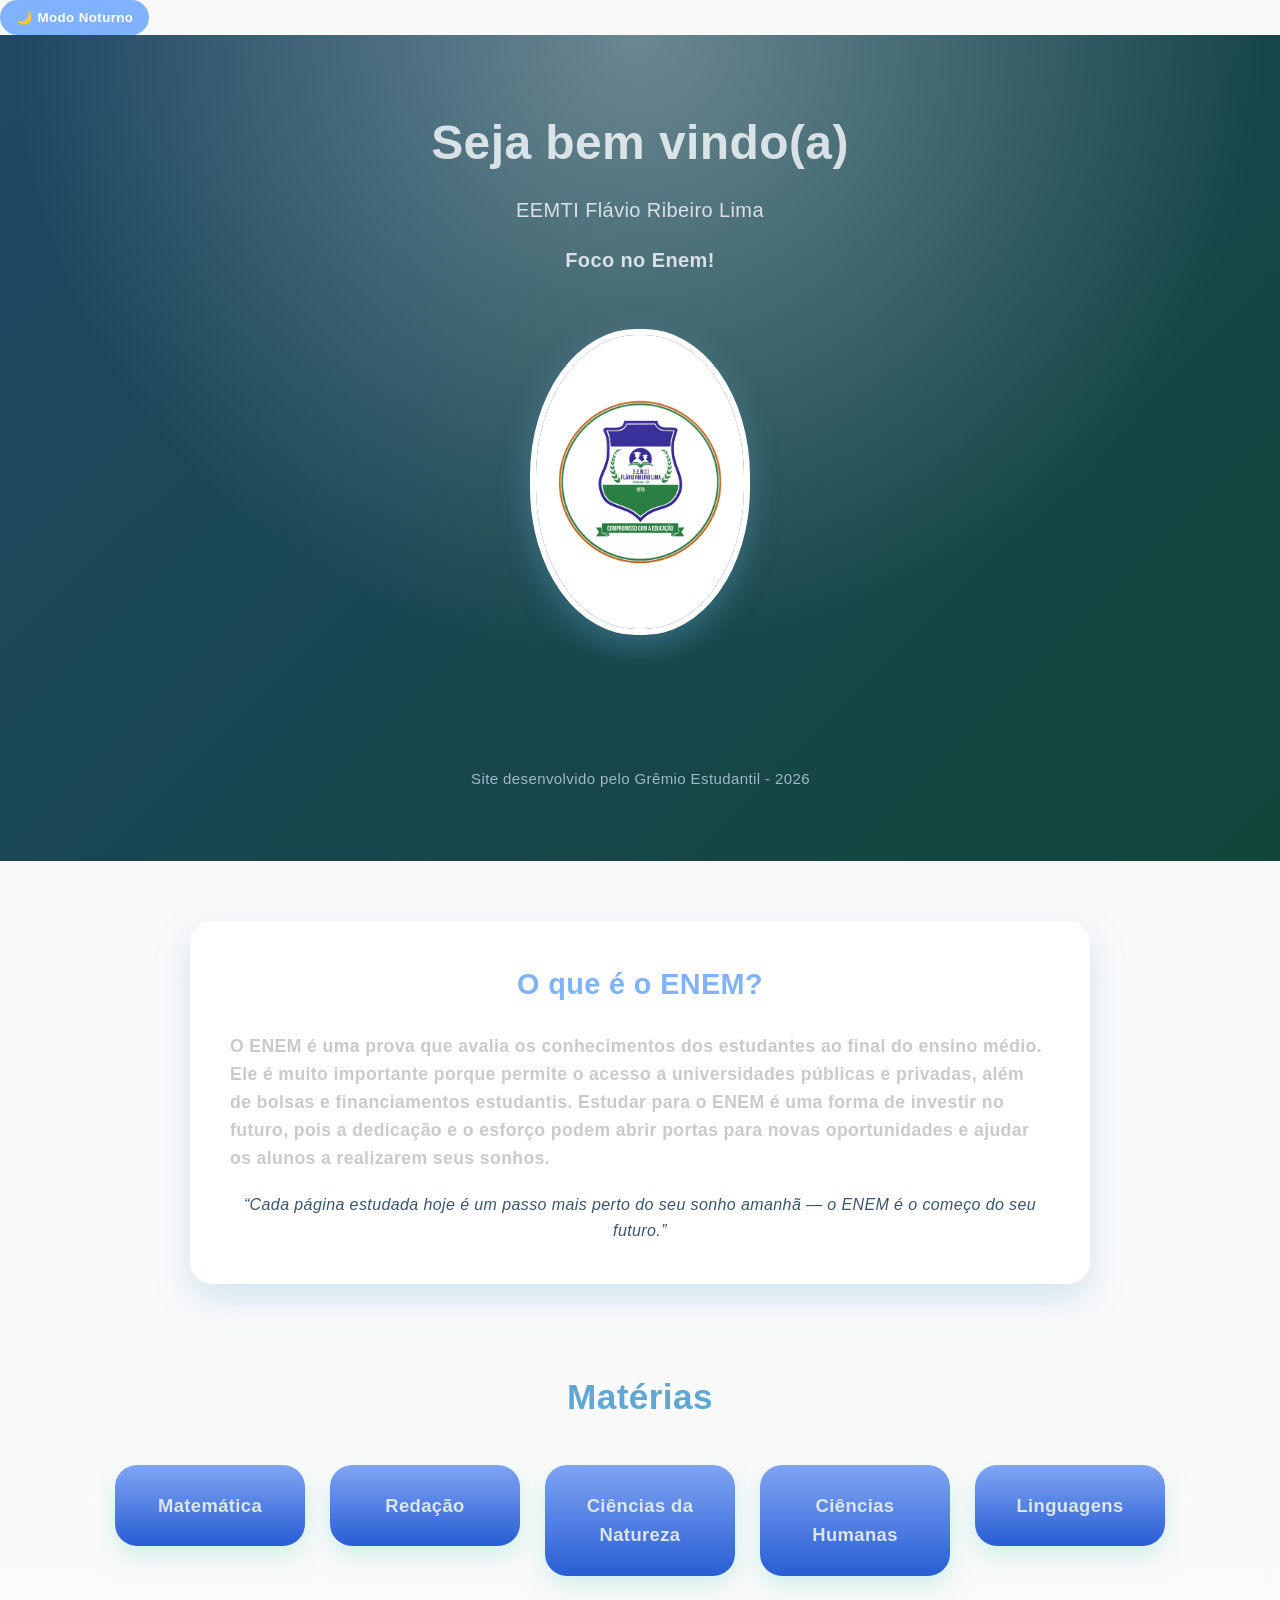
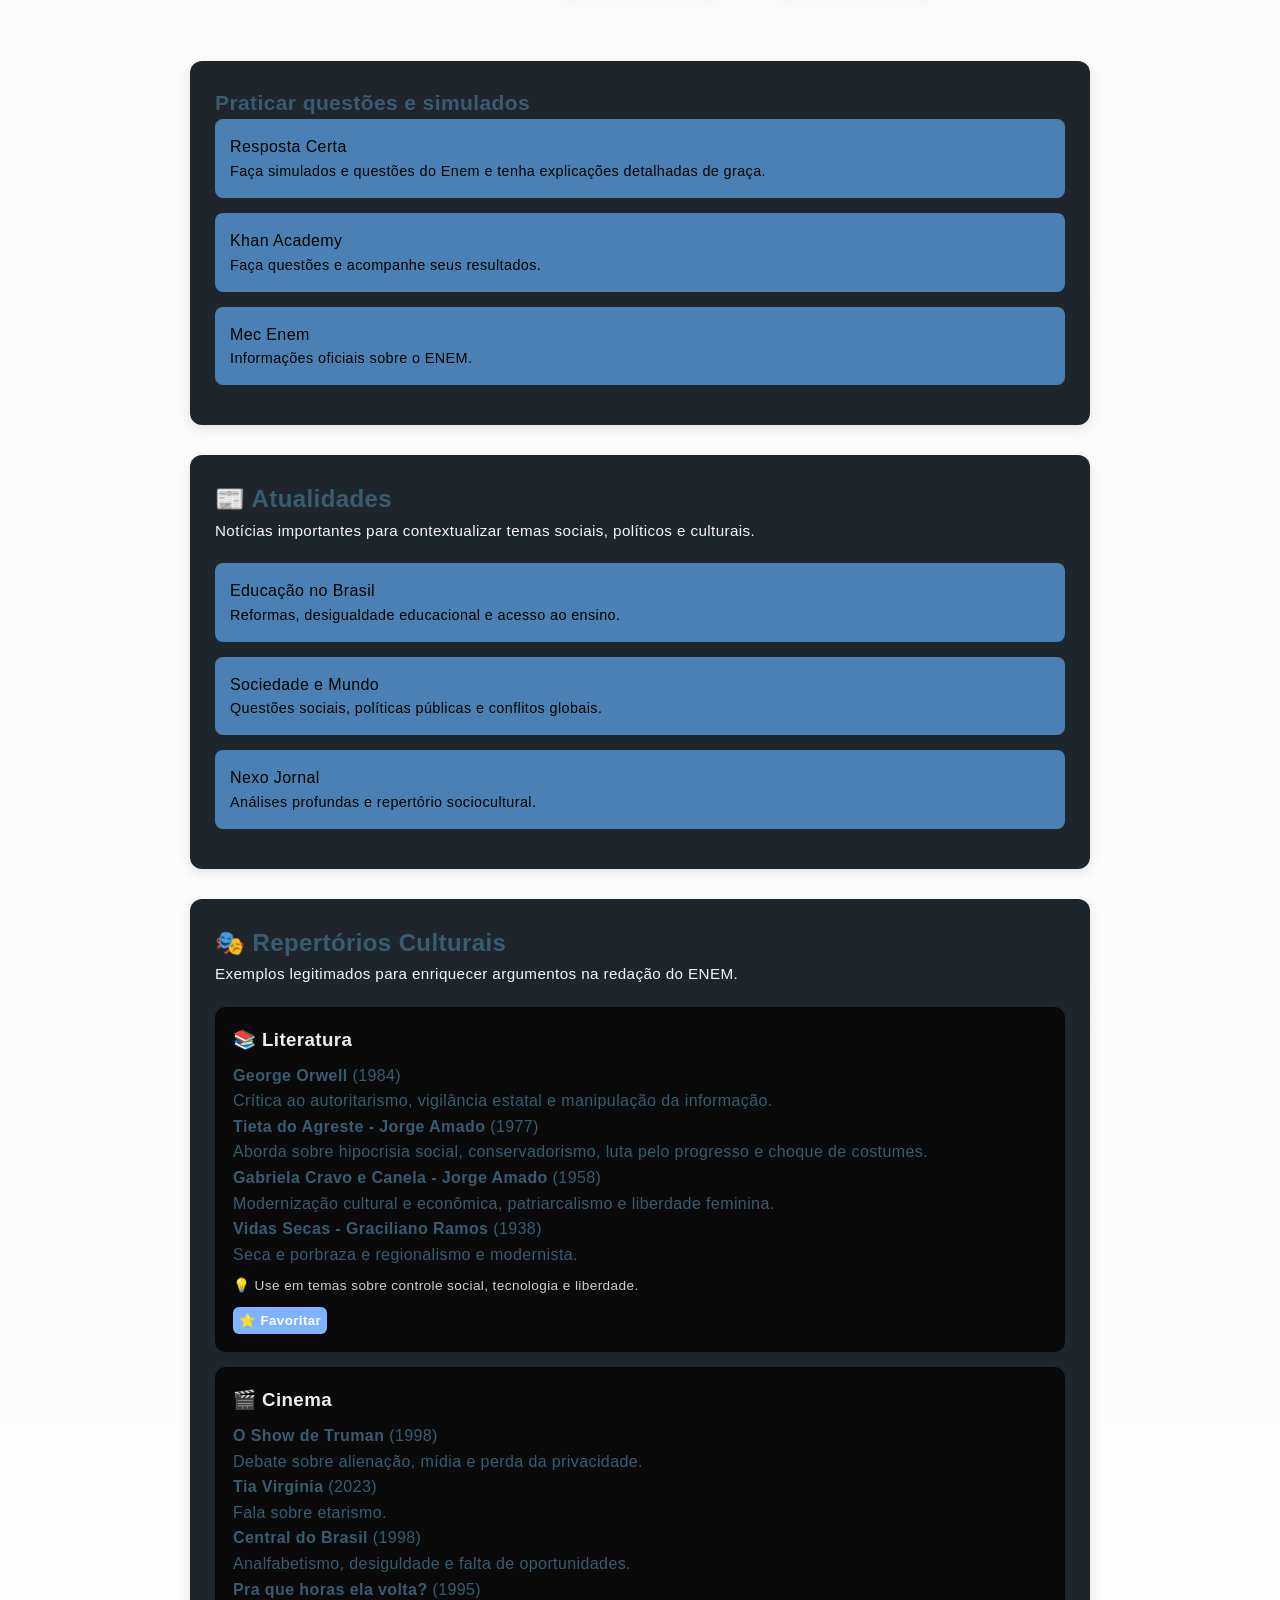
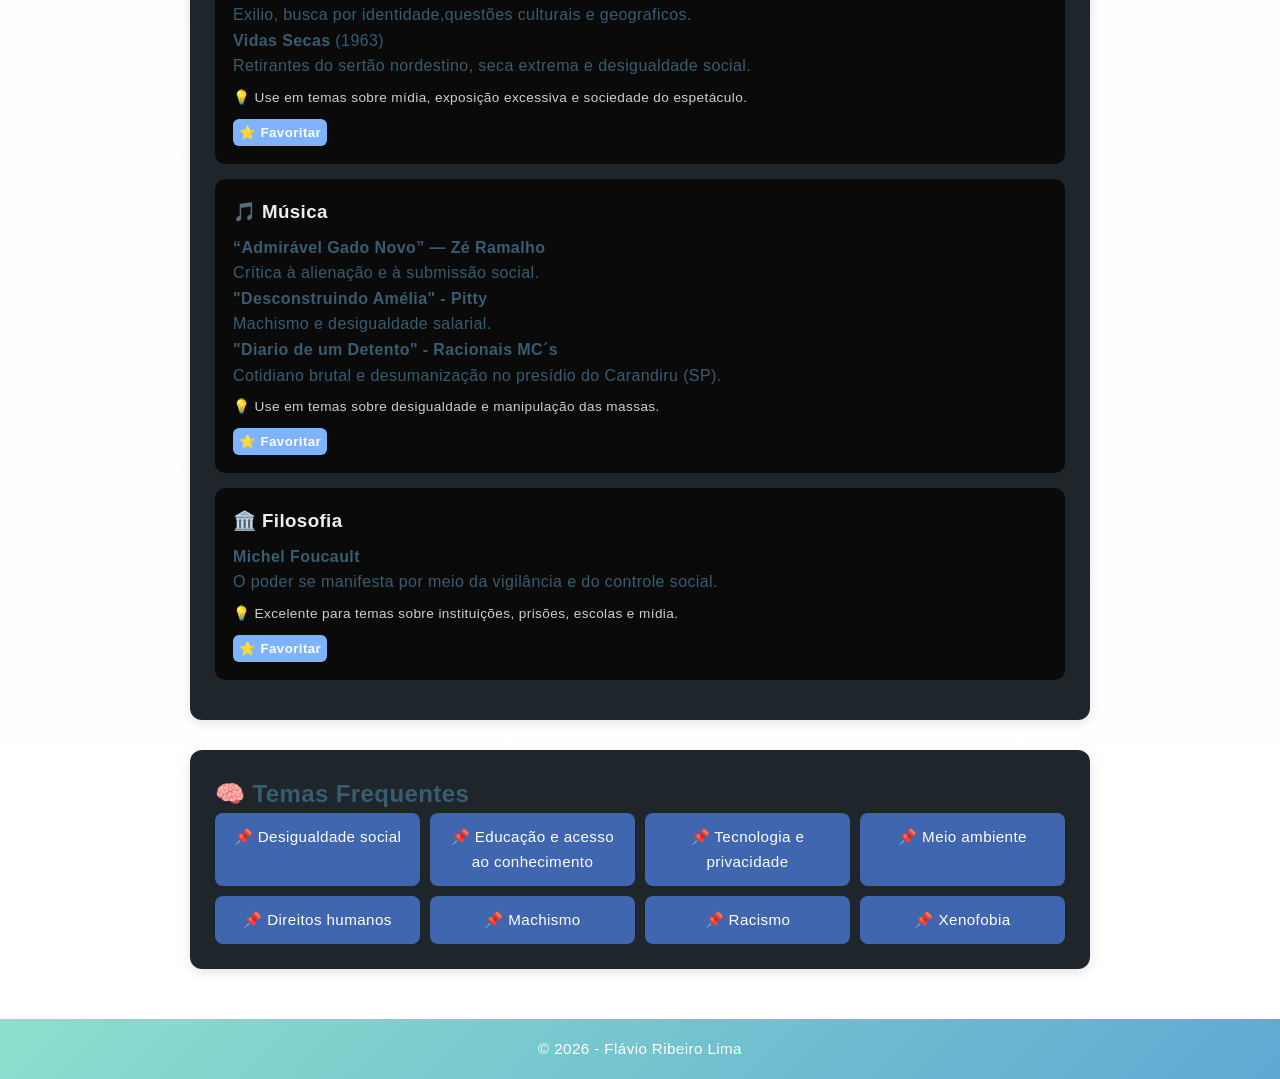
<file: public/index.html>
<!DOCTYPE html>
<html lang="pt-BR">
<head>
    <meta charset="UTF-8">
    <meta name="viewport" content="width=device-width, initial-scale=1.0">
    <link rel="stylesheet" href="front.css">

    <title>Flávio Ribeiro Lima</title>
    
</head>
<body>
    <button id="dark-toggle">🌙 Modo Noturno</button>

</div>

    <div id="inicio">
        <h1>Seja bem vindo(a)</h1>
        <p>EEMTI Flávio Ribeiro Lima</p>
        <p id="obj">Foco no Enem!</p>
      <img src="logo-frl.jpeg" alt="img" >
       <p id="crets"> Site desenvolvido pelo Grêmio Estudantil - 2026</p>
    </div>
    <div id="sobre-enem" class="anim-fade-slide">
    <h2>O que é o ENEM?</h2>
    <h3>
        O ENEM é uma prova que avalia os conhecimentos dos estudantes ao final do ensino médio. 
        Ele é muito importante porque permite o acesso a universidades públicas e privadas, 
        além de bolsas e financiamentos estudantis. Estudar para o ENEM é uma forma de investir no futuro, 
        pois a dedicação e o esforço podem abrir portas para novas oportunidades e ajudar os alunos a realizarem seus sonhos.
    </h3>
    <p>“Cada página estudada hoje é um passo mais perto do seu sonho amanhã — o ENEM é o começo do seu futuro.”</p>
</div>

    <div id="materias">
        <h4>Matérias</h4>
        <ul>
            <li><a href="/public/materias/Matematica/mat.html">Matemática</a></li>
            <li><a href="/public/materias/Redação/Re.html">Redação</a></li>
            <li><a href="/public/materias/Ciências da natureza/natureza.html">Ciências da Natureza</a></li>
            <li><a href="/public/materias/Ciências Humanas/humanas.html">Ciências Humanas</a></li>
            <li><a href="/public/materias/Linguagens/Li.html">Linguagens</a></li>
        </ul>
    </div>

    <div class="site-praticar">
        <h5>Praticar questões e simulados </h5>
        <ul>
            <li><a href="https://respostacerta.com" target="_blank">Resposta Certa
                <span>Faça simulados e questões do Enem e tenha explicações detalhadas de graça.</span></a>
            </li>
            <li><a href="https://pt.khanacademy.org" target="_blank">
                Khan Academy <span>Faça questões e acompanhe seus resultados.</span></a></li>
                <li><a href="https://www.gov.br/mec/pt-br/mec-enem" target="_blank">Mec Enem
                    <span>Informações oficiais sobre o ENEM.</span>
                </a></li>
        </ul>
    </div>
<main>

    <!-- NOTÍCIAS / ATUALIDADES -->
    <section class="noticias">
        <h2>📰 Atualidades</h2>
        <p class="descricao">
            Notícias importantes para contextualizar temas sociais, políticos e culturais.
        </p>

        <ul>
            <li>
                <a href="https://g1.globo.com/educacao/" target="_blank">
                    Educação no Brasil
                    <span>Reformas, desigualdade educacional e acesso ao ensino.</span>
                </a>
            </li>

            <li>
                <a href="https://www.bbc.com/portuguese" target="_blank">
                    Sociedade e Mundo
                    <span>Questões sociais, políticas públicas e conflitos globais.</span>
                </a>
            </li>

            <li>
                <a href="https://www.nexojornal.com.br/" target="_blank">
                    Nexo Jornal
                    <span>Análises profundas e repertório sociocultural.</span>
                </a>
            </li>
        </ul>
    </section>

    <!-- REPERTÓRIOS CULTURAIS -->
    <section class="repertorios">
        <h2>🎭 Repertórios Culturais</h2>
        <p class="descricao">
            Exemplos legitimados para enriquecer argumentos na redação do ENEM.
        </p>

        <!-- CARD -->
        <div class="card">
            <h3>📚 Literatura</h3>
            
            <p>
                <strong>George Orwell </strong> (1984)<br>
                Crítica ao autoritarismo, vigilância estatal e manipulação da informação. <br>
                <strong>Tieta do Agreste - Jorge Amado</strong> (1977) <br>
                Aborda sobre hipocrisia social, conservadorismo, luta pelo progresso e choque de costumes. <br>
                <strong>Gabriela Cravo e Canela - Jorge Amado</strong> (1958) <br>
                Modernização cultural e econômica, patriarcalismo e liberdade feminina. <br>
                <strong>Vidas Secas - Graciliano Ramos </strong> (1938) <br>
                Seca e porbraza e regionalismo e modernista. 
            </p>
            <span class="uso">
                💡 Use em temas sobre controle social, tecnologia e liberdade.
            </span>
        </div>

        <div class="card">
            <h3>🎬 Cinema</h3>
            <p>
                <strong>O Show de Truman</strong> (1998)<br>
                Debate sobre alienação, mídia e perda da privacidade. <br>
            <strong>Tia Virginia</strong> (2023)<br>
            Fala sobre etarismo. <br>
                <strong>Central do Brasil</strong> (1998)<br>
                Analfabetismo, desiguldade e falta de oportunidades. <br>
                <strong>Pra que horas ela volta?</strong> (1995) <br>
                Exilio, busca por identidade,questões culturais e geograficos. <br>
                <strong>Vidas Secas </strong> (1963) <br>
                Retirantes do sertão nordestino, seca extrema e desigualdade social.
            </p>
            <span class="uso">
                💡 Use em temas sobre mídia, exposição excessiva e sociedade do espetáculo.
            </span>
        </div>

        <div class="card">
            <h3>🎵 Música</h3>
            <p>
                <strong>“Admirável Gado Novo” — Zé Ramalho</strong><br>
                Crítica à alienação e à submissão social. <br>
                <strong>"Desconstruindo Amélia" - Pitty</strong>  <br>
                Machismo e desigualdade salarial. <br>
                <strong>"Diario de um Detento" - Racionais MC´s</strong> <br>
                Cotidiano brutal e desumanização no presídio do Carandiru (SP). <br>

                
            </p>
            <span class="uso">
                💡 Use em temas sobre desigualdade e manipulação das massas.
            </span>
        </div>

        <div class="card">
            <h3>🏛️ Filosofia</h3>
            <p>
                <strong>Michel Foucault</strong><br>
                O poder se manifesta por meio da vigilância e do controle social.
            </p>
            <span class="uso">
                💡 Excelente para temas sobre instituições, prisões, escolas e mídia.
            </span>
        </div>
    </section>

    <!-- TEMAS FREQUENTES DO ENEM -->
    <section class="temas">
        <h2>🧠 Temas Frequentes</h2>

        <ul>
            <li>📌 Desigualdade social</li>
            <li>📌 Educação e acesso ao conhecimento</li>
            <li>📌 Tecnologia e privacidade</li>
            <li>📌 Meio ambiente</li>
            <li>📌 Direitos humanos</li>
            <li>📌 Machismo </li>
            <li>📌 Racismo</li>
            <li>📌 Xenofobia </li>
        </ul>
    </section>
</main>

       <footer>
        <p>© 2026 - Flávio Ribeiro Lima</p>
    </footer>

    <script src="front.js"></script>
</body>
</html>
</file>
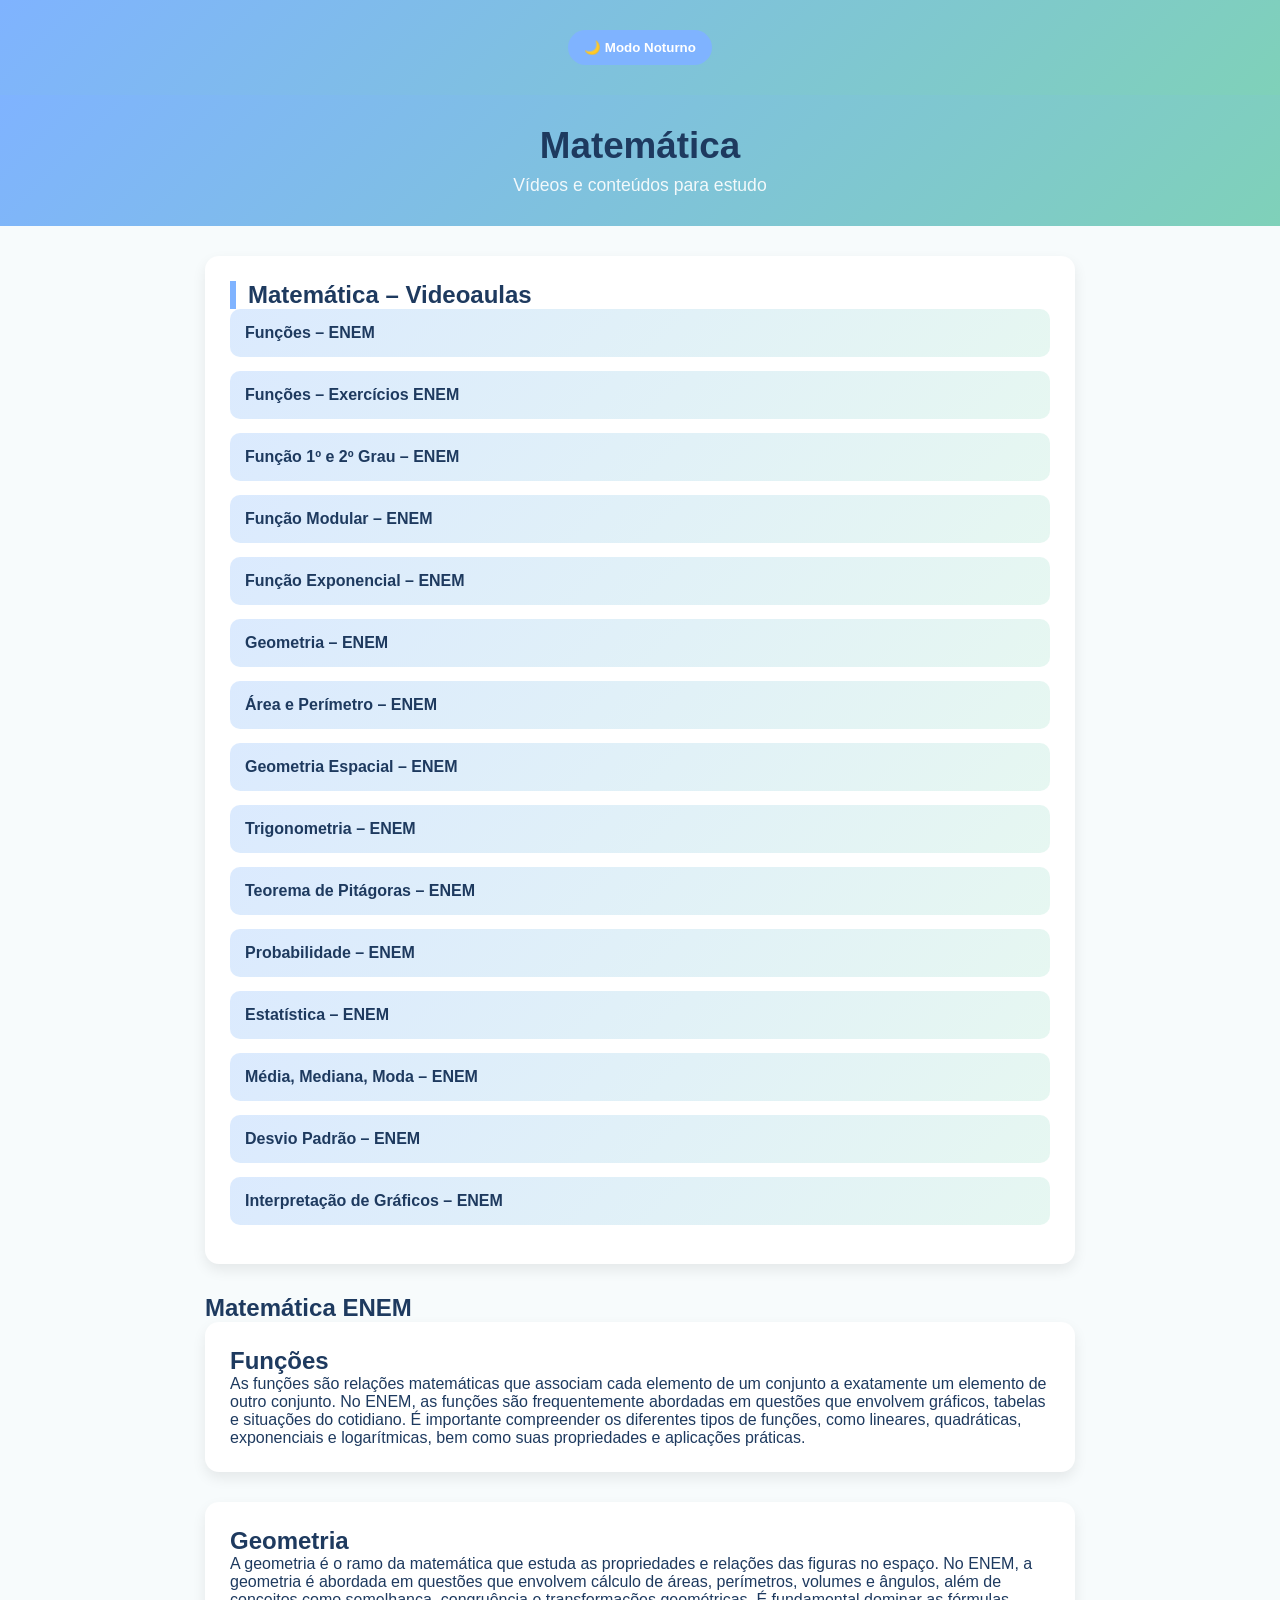
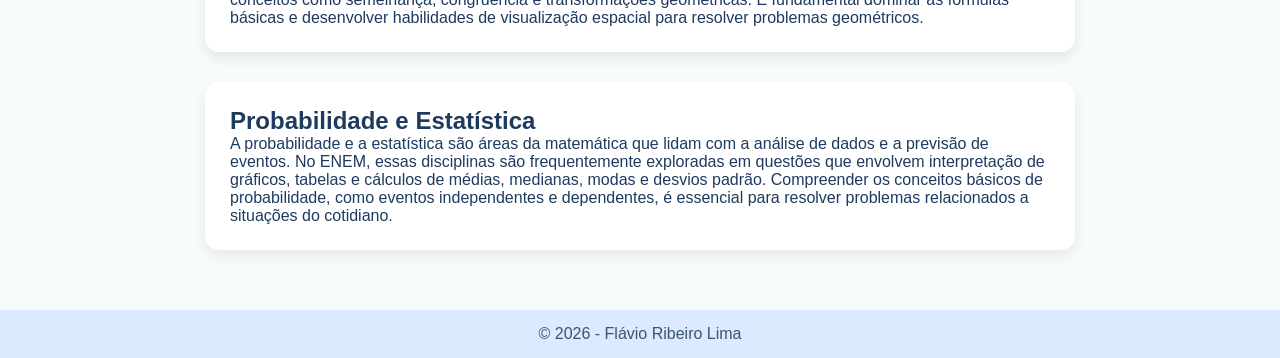
<file: mat.html>
<!DOCTYPE html>
<html lang="pt-BR">
<head>
    <meta charset="UTF-8">
    <meta name="viewport" content="width=device-width, initial-scale=1.0">
    <title>Matemática</title>
    <link rel="stylesheet" href="mat.css">
</head>
<body>
    <header><button onclick="document.body.classList.toggle('dark-mode')">
🌙 Modo Noturno
</button>
</header>
    <header>
        <h1>Matemática</h1>
        <p>Vídeos e conteúdos para estudo</p>
    </header>

    <main>
       <section class="videos-matematica">
  <h2>Matemática – Videoaulas</h2>
  <ul>
  <li><a href="https://www.youtube.com/results?search_query=funcoes+enem" target="_blank">Funções – ENEM</a></li>
  <li><a href="https://www.youtube.com/results?search_query=funcoes+reto+exercicios+enem" target="_blank">Funções – Exercícios ENEM</a></li>
  <li><a href="https://www.youtube.com/results?search_query=funcao+do+1o+e+2o+grau+enem" target="_blank">Função 1º e 2º Grau – ENEM</a></li>
  <li><a href="https://www.youtube.com/results?search_query=funcao+modular+enem" target="_blank">Função Modular – ENEM</a></li>
  <li><a href="https://www.youtube.com/results?search_query=funcao+exponencial+enem" target="_blank">Função Exponencial – ENEM</a></li>
</ul>
<ul>
  <li><a href="https://www.youtube.com/results?search_query=geometria+enem" target="_blank">Geometria – ENEM</a></li>
  <li><a href="https://www.youtube.com/results?search_query=area+perimetro+enem" target="_blank">Área e Perímetro – ENEM</a></li>
  <li><a href="https://www.youtube.com/results?search_query=geometria+espacial+enem" target="_blank">Geometria Espacial – ENEM</a></li>
  <li><a href="https://www.youtube.com/results?search_query=trigonometria+enem" target="_blank">Trigonometria – ENEM</a></li>
  <li><a href="https://www.youtube.com/results?search_query=pitagoras+enem" target="_blank">Teorema de Pitágoras – ENEM</a></li>
</ul>
<ul>
  <li><a href="https://www.youtube.com/results?search_query=probabilidade+enem" target="_blank">Probabilidade – ENEM</a></li>
  <li><a href="https://www.youtube.com/results?search_query=estatistica+enem" target="_blank">Estatística – ENEM</a></li>
  <li><a href="https://www.youtube.com/results?search_query=media+mediana+moda+enem" target="_blank">Média, Mediana, Moda – ENEM</a></li>
  <li><a href="https://www.youtube.com/results?search_query=desvio+padrao+enem" target="_blank">Desvio Padrão – ENEM</a></li>
  <li><a href="https://www.youtube.com/results?search_query=graficos+enem+interpretacao" target="_blank">Interpretação de Gráficos – ENEM</a></li>
</ul>

</section>
        <section class="conteudo">
  <h1>Matemática ENEM</h1> 
    <article>
    <h2>Funções</h2>
    <p>As funções são relações matemáticas que associam cada elemento de um conjunto a          
    exatamente um elemento de outro conjunto. No ENEM, as funções são frequentemente abordadas em questões que envolvem gráficos, tabelas e situações do cotidiano. É importante compreender os diferentes tipos de funções, como lineares, quadráticas, exponenciais e logarítmicas, bem como suas propriedades e aplicações práticas.</p>
    </article>
    <article>
    <h2>Geometria</h2>
    <p>A geometria é o ramo da matemática que estuda as propriedades e relações das figuras no espaço. No ENEM, a geometria é abordada em questões que envolvem cálculo de áreas, perímetros, volumes e ângulos, além de conceitos como semelhança, congruência e transformações geométricas. É fundamental dominar as fórmulas básicas e desenvolver habilidades de visualização espacial para resolver problemas geométricos.</p>
    </article>
    <article>
    <h2>Probabilidade e Estatística</h2>
    <p>A probabilidade e a estatística são áreas da matemática que lidam com a análise de dados e a previsão de eventos. No ENEM, essas disciplinas são frequentemente exploradas em questões que envolvem interpretação de gráficos, tabelas e cálculos de médias, medianas, modas e desvios padrão. Compreender os conceitos básicos de probabilidade, como eventos independentes e dependentes, é essencial para resolver problemas relacionados a situações do cotidiano.</p>
    </article>
</section>

    </main>

        <footer>
            <p>© 2026 - Flávio Ribeiro Lima</p>
        </footer>

</body>
</html>
</file>
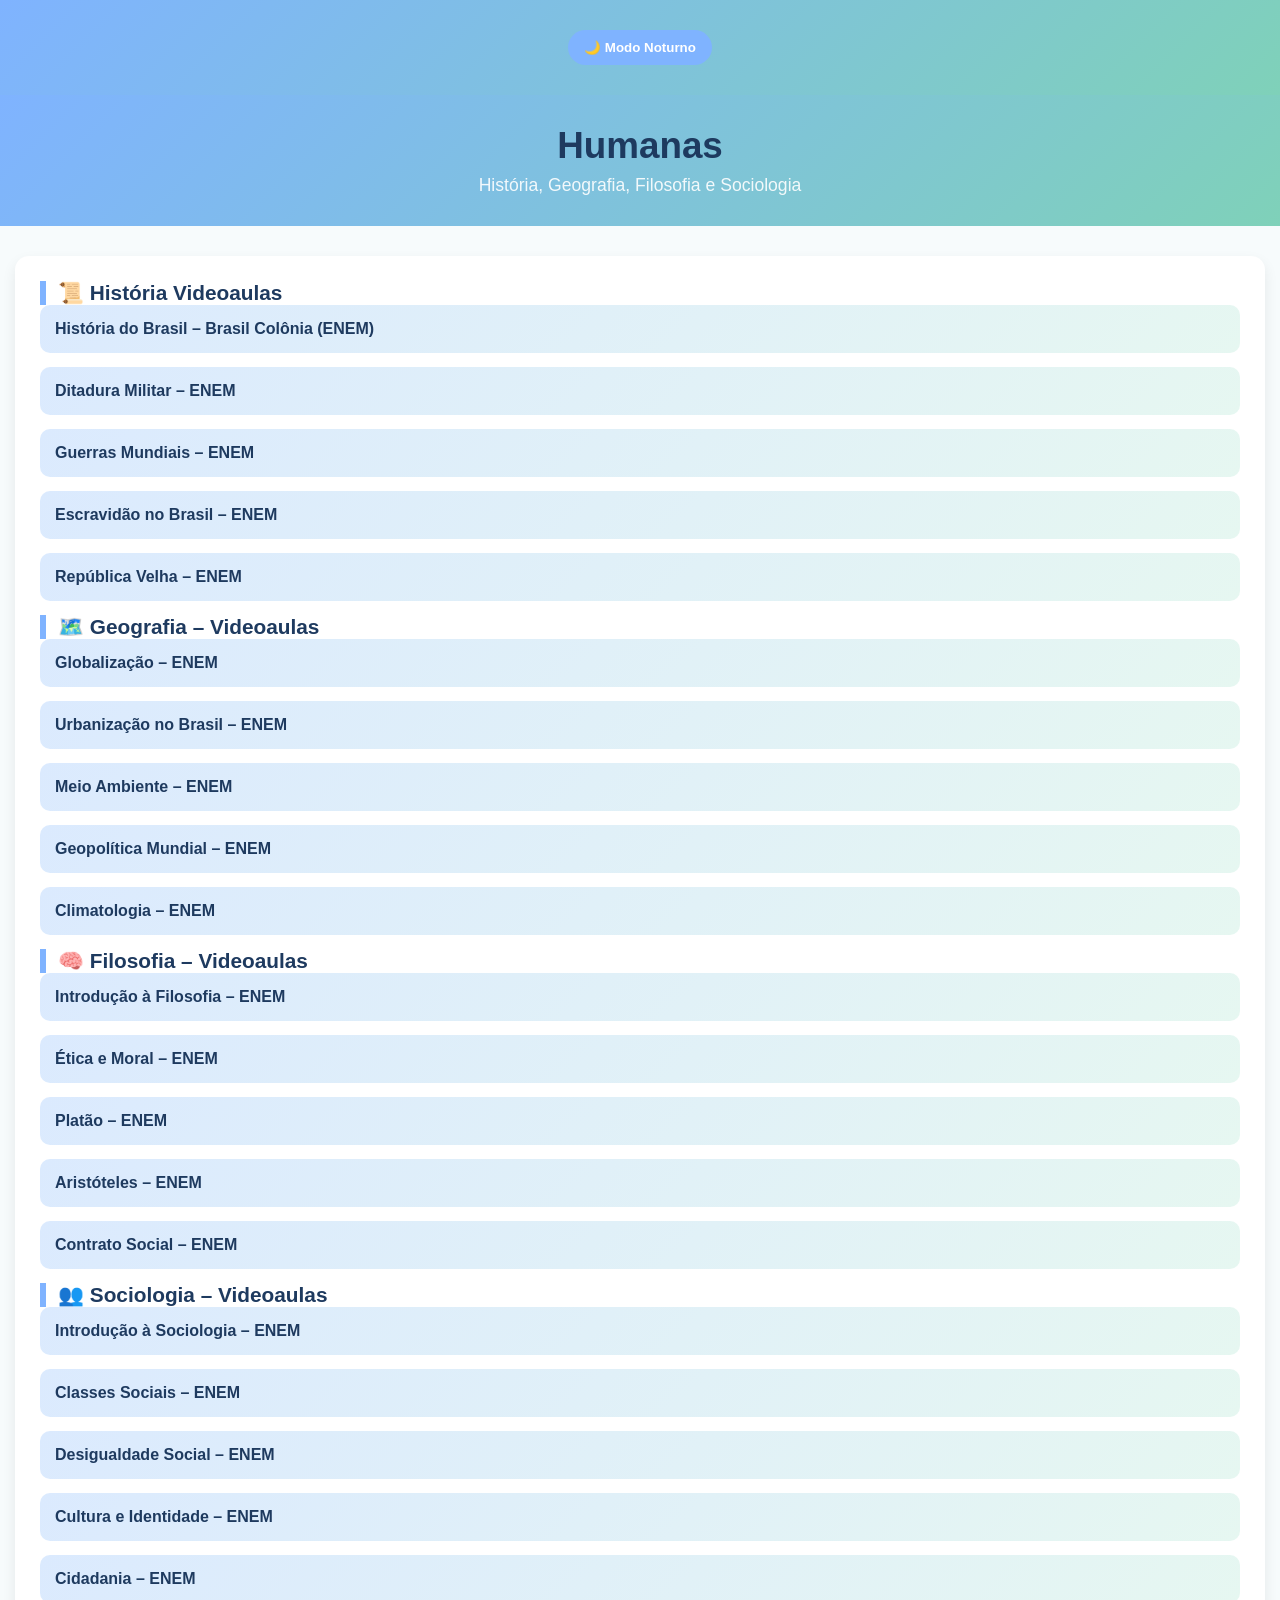
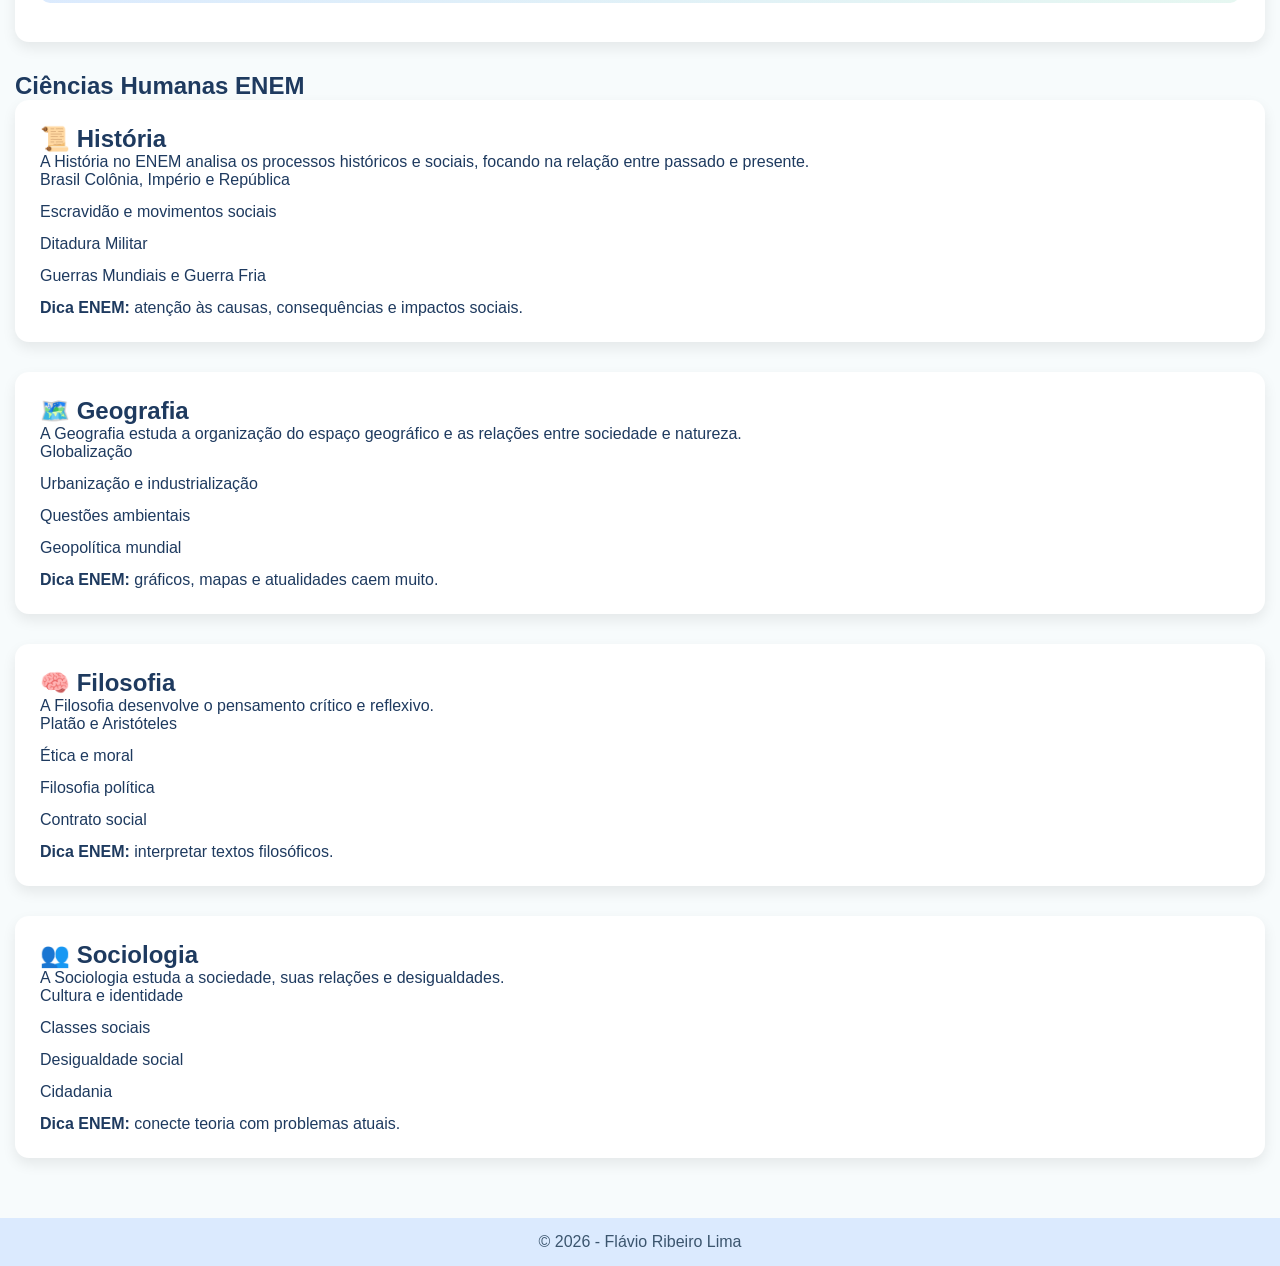
<file: public/materias/Ciências Humanas/humanas.html>
<!DOCTYPE html>
<html lang="pt-BR">
<head>
    <meta charset="UTF-8">
    <meta name="viewport" content="width=device-width, initial-scale=1.0">
    <title>Humanas</title>
    <link rel="stylesheet" href="humanas.css">
</head>
<body>
    <header>
        <button onclick="document.body.classList.toggle('dark-mode')">
🌙 Modo Noturno
</button>
</header>
    <header>
        <h1>Humanas</h1>
        <p>História, Geografia, Filosofia e Sociologia</p>
    </header>

    <main>
        <section class="videos-humanas">

  <h2>📜 História Videoaulas</h2>
  <ul>
  <li><a href="https://www.youtube.com/results?search_query=historia+enem+brasil+colonia" target="_blank">História do Brasil – Brasil Colônia (ENEM)</a></li>
  <li><a href="https://www.youtube.com/results?search_query=ditadura+militar+enem" target="_blank">Ditadura Militar – ENEM</a></li>
  <li><a href="https://www.youtube.com/results?search_query=guerras+mundiais+enem" target="_blank">Guerras Mundiais – ENEM</a></li>
  <li><a href="https://www.youtube.com/results?search_query=escravid%C3%A3o+no+brasil+enem" target="_blank">Escravidão no Brasil – ENEM</a></li>
  <li><a href="https://www.youtube.com/results?search_query=republica+velha+enem" target="_blank">República Velha – ENEM</a></li>
  </ul>

  <h2>🗺️ Geografia – Videoaulas</h2>
  
   <ul>
  <li><a href="https://www.youtube.com/results?search_query=globaliza%C3%A7%C3%A3o+enem" target="_blank">Globalização – ENEM</a></li>
  <li><a href="https://www.youtube.com/results?search_query=urbaniza%C3%A7%C3%A3o+no+brasil+enem" target="_blank">Urbanização no Brasil – ENEM</a></li>
  <li><a href="https://www.youtube.com/results?search_query=meio+ambiente+enem+geografia" target="_blank">Meio Ambiente – ENEM</a></li>
  <li><a href="https://www.youtube.com/results?search_query=geopolitica+mundial+enem" target="_blank">Geopolítica Mundial – ENEM</a></li>
  <li><a href="https://www.youtube.com/results?search_query=climatologia+enem" target="_blank">Climatologia – ENEM</a></li>
</ul>

  

  <h2>🧠 Filosofia – Videoaulas</h2>
 <ul>
  <li><a href="https://www.youtube.com/results?search_query=filosofia+enem+introdu%C3%A7%C3%A3o" target="_blank">Introdução à Filosofia – ENEM</a></li>
  <li><a href="https://www.youtube.com/results?search_query=etica+e+moral+enem" target="_blank">Ética e Moral – ENEM</a></li>
  <li><a href="https://www.youtube.com/results?search_query=platao+enem" target="_blank">Platão – ENEM</a></li>
  <li><a href="https://www.youtube.com/results?search_query=aristoteles+enem" target="_blank">Aristóteles – ENEM</a></li>
  <li><a href="https://www.youtube.com/results?search_query=contrato+social+enem" target="_blank">Contrato Social – ENEM</a></li>
</ul>


  <h2>👥 Sociologia – Videoaulas</h2>
  <ul>
  <li><a href="https://www.youtube.com/results?search_query=sociologia+enem+introdu%C3%A7%C3%A3o" target="_blank">Introdução à Sociologia – ENEM</a></li>
  <li><a href="https://www.youtube.com/results?search_query=classes+sociais+enem" target="_blank">Classes Sociais – ENEM</a></li>
  <li><a href="https://www.youtube.com/results?search_query=desigualdade+social+enem" target="_blank">Desigualdade Social – ENEM</a></li>
  <li><a href="https://www.youtube.com/results?search_query=cultura+e+identidade+enem" target="_blank">Cultura e Identidade – ENEM</a></li>
  <li><a href="https://www.youtube.com/results?search_query=cidadania+enem" target="_blank">Cidadania – ENEM</a></li>
</ul>


</section>
    

        <section class="conteudo">
  <h1>Ciências Humanas ENEM</h1>

  <article>
    <h2>📜 História</h2>
    <p>
      A História no ENEM analisa os processos históricos e sociais,
      focando na relação entre passado e presente.
    </p>
    <ul>
      <li>Brasil Colônia, Império e República</li>
      <li>Escravidão e movimentos sociais</li>
      <li>Ditadura Militar</li>
      <li>Guerras Mundiais e Guerra Fria</li>
    </ul>
    <p><strong>Dica ENEM:</strong> atenção às causas, consequências e impactos sociais.</p>
  </article>

  <article>
    <h2>🗺️ Geografia</h2>
    <p>
      A Geografia estuda a organização do espaço geográfico e as relações
      entre sociedade e natureza.
    </p>
    <ul>
      <li>Globalização</li>
      <li>Urbanização e industrialização</li>
      <li>Questões ambientais</li>
      <li>Geopolítica mundial</li>
    </ul>
    <p><strong>Dica ENEM:</strong> gráficos, mapas e atualidades caem muito.</p>
  </article>

  <article>
    <h2>🧠 Filosofia</h2>
    <p>
      A Filosofia desenvolve o pensamento crítico e reflexivo.
    </p>
    <ul>
      <li>Platão e Aristóteles</li>
      <li>Ética e moral</li>
      <li>Filosofia política</li>
      <li>Contrato social</li>
    </ul>
    <p><strong>Dica ENEM:</strong> interpretar textos filosóficos.</p>
  </article>

  <article>
    <h2>👥 Sociologia</h2>
    <p>
      A Sociologia estuda a sociedade, suas relações e desigualdades.
    </p>
    <ul>
      <li>Cultura e identidade</li>
      <li>Classes sociais</li>
      <li>Desigualdade social</li>
      <li>Cidadania</li>
    </ul>
    <p><strong>Dica ENEM:</strong> conecte teoria com problemas atuais.</p>
  </article>
</section>

    </main>

    <footer>
        <p>© 2026 - Flávio Ribeiro Lima</p>
    </footer>

</body>
</html>
</file>
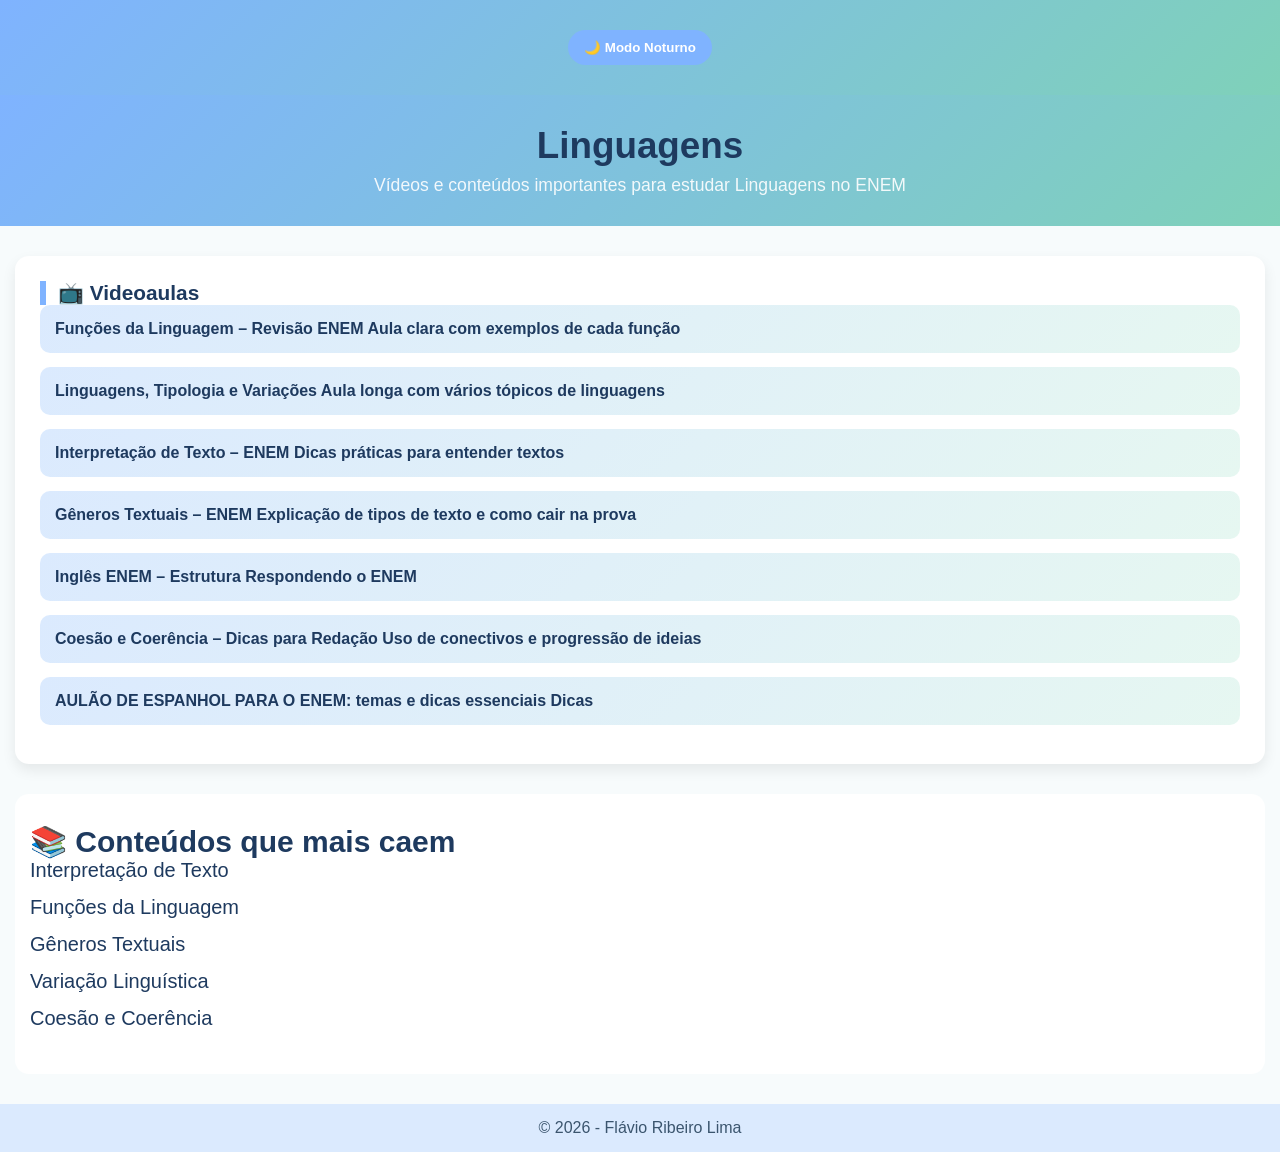
<file: public/materias/Linguagens/Li.html>
<!DOCTYPE html>
<html lang="pt-BR">
<head>
    <meta charset="UTF-8">
    <title>Linguagens - ENEM</title>
    <meta name="viewport" content="width=device-width, initial-scale=1.0">
    <link rel="stylesheet" href="linguagens.css">
</head>
<body>
<header>
    <button onclick="document.body.classList.toggle('dark-mode')">🌙 Modo Noturno

    </button>
    
</header>
<header>
    <h1>Linguagens</h1>
    <p>Vídeos e conteúdos importantes para estudar Linguagens no ENEM</p>
</header>

<main>

    <!-- VIDEOAULAS -->
    <section class="videos">
        <h2>📺 Videoaulas</h2>
        <ul>

            <!-- Funções da Linguagem -->
            <li>
                <a href="https://youtu.be/d6kS7zj8p2Q" target="_blank">
                    Funções da Linguagem – Revisão ENEM
                    <span>Aula clara com exemplos de cada função</span>
                </a>
            </li>

            <!-- Linguagens e Variações / Gêneros -->
            <li>
                <a href="https://youtu.be/gvN4qysOkkk" target="_blank">
                    Linguagens, Tipologia e Variações
                    <span>Aula longa com vários tópicos de linguagens</span>
                </a>
            </li>

            <!-- Interpretação geral -->
            <li>
                <a href="https://youtu.be/XOC_GYODd5g" target="_blank">
                    Interpretação de Texto – ENEM
                    <span>Dicas práticas para entender textos</span>
                </a>
            </li>

            <!-- Gêneros Textuais -->
            <li>
                <a href="https://youtu.be/uqH3mRqqjKA" target="_blank">
                    Gêneros Textuais – ENEM
                    <span>Explicação de tipos de texto e como cair na prova</span>
                </a>
            </li>

            <!-- Inglês ENEM -->
            <li>
                <a href="https://www.youtube.com/watch?v=v6aSkZNgMKY" target="_blank">
                    Inglês ENEM – Estrutura
                    <span>Respondendo o ENEM </span>
                </a>
            </li>

            <!-- Argumentação e Coesão -->
            <li>
                <a href="https://youtu.be/cHcFDNkxpmQ" target="_blank">
                    Coesão e Coerência – Dicas para Redação
                    <span>Uso de conectivos e progressão de ideias</span>
                </a>
            </li>
            <!--Espanhol-->
            <li><a href="https://www.youtube.com/watch?v=uvZvp8dI9JM" target="_blank">
            AULÃO DE ESPANHOL PARA O ENEM: temas e dicas essenciais
            <span>Dicas</span>
            </a></li>
        </ul>
    </section>

    <!-- CONTEÚDOS MAIS COBRADOS -->
    <section class="conteudos">
        <h2>📚 Conteúdos que mais caem</h2>
        <ul>
            <li>Interpretação de Texto</li>
            <li>Funções da Linguagem</li>
            <li>Gêneros Textuais</li>
            <li>Variação Linguística</li>
            <li>Coesão e Coerência</li>
           
        </ul>
    </section>


</main>

<footer>
    <p>© 2026 - Flávio Ribeiro Lima</p>
</footer>

</body>
</html>
</file>
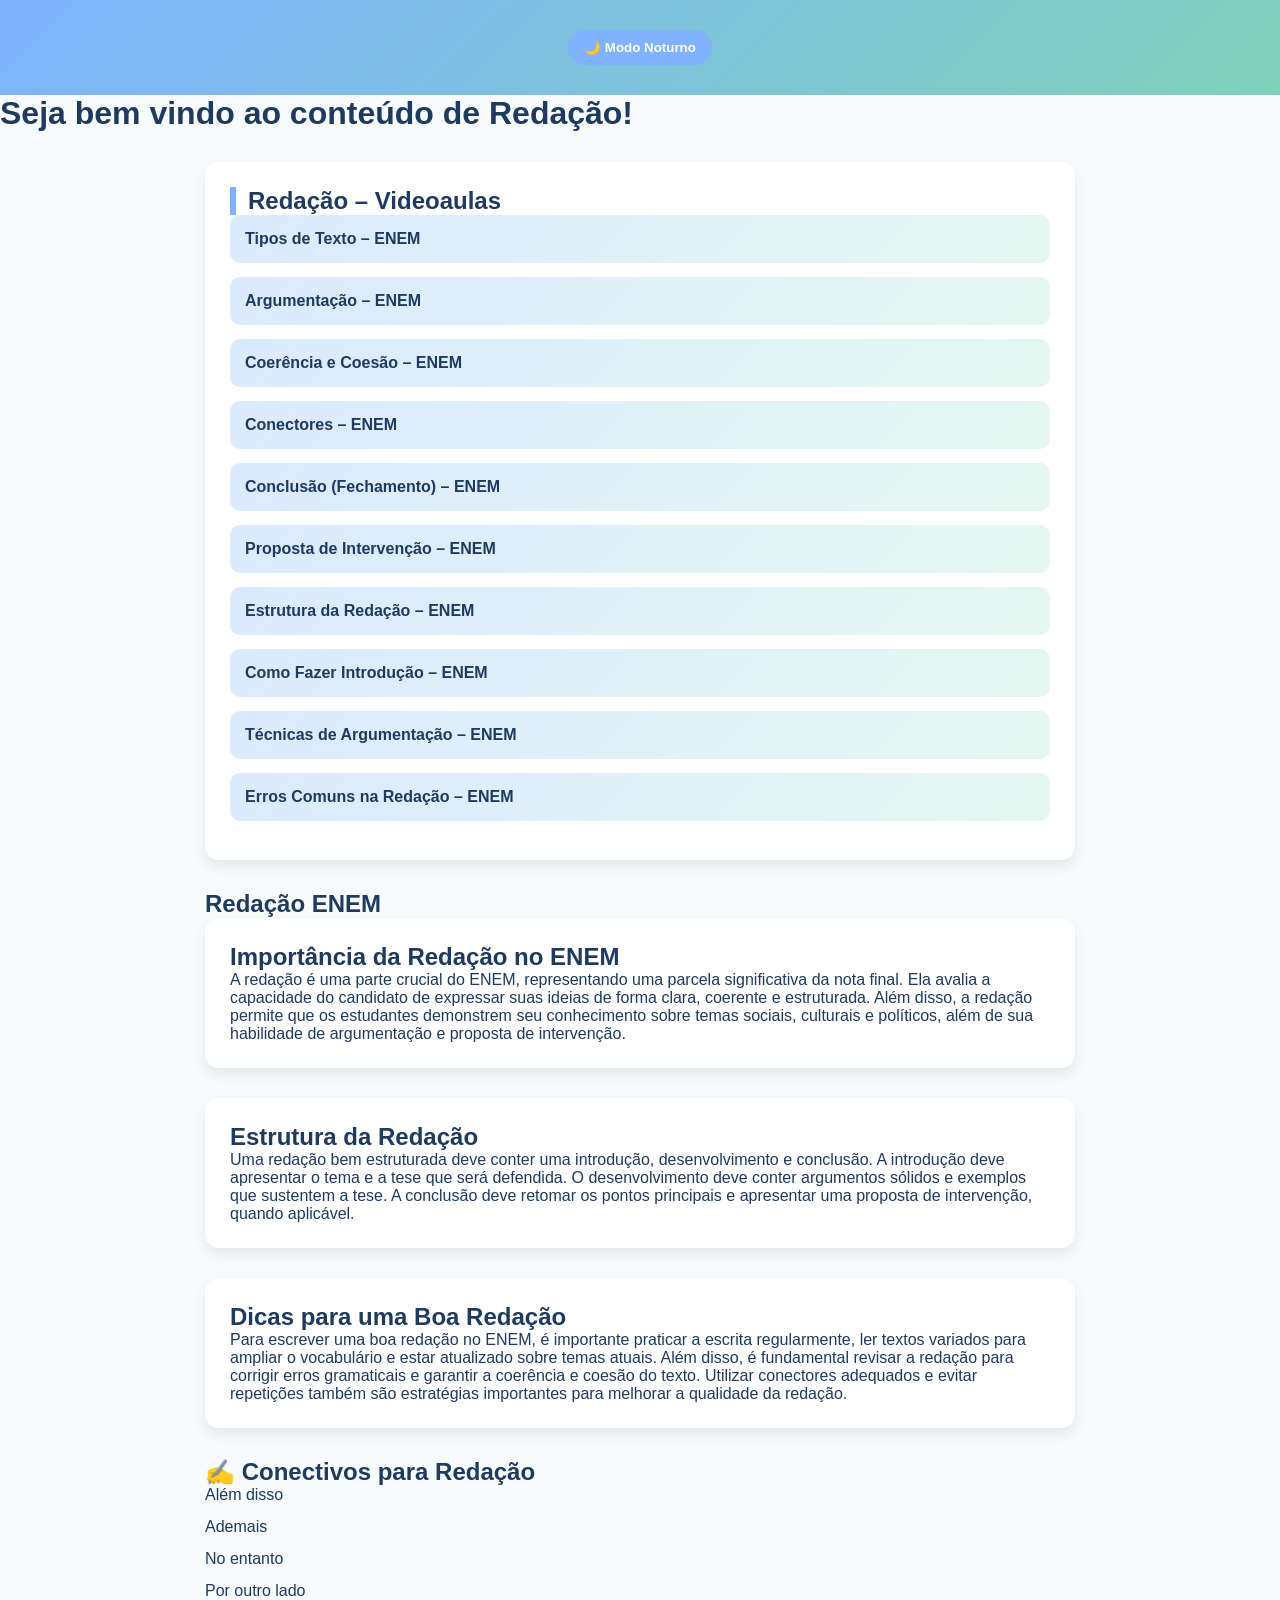
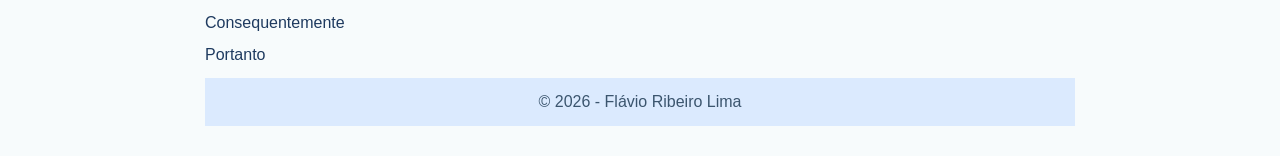
<file: public/materias/Redação/Re.html>
<!DOCTYPE html>
<html lang="pt_BR">
<head>
    <meta charset="UTF-8">
    <meta name="viewport" content="width=device-width, initial-scale=1.0">
    <title>Redação</title>
    <link rel="stylesheet" href="Re.css">
</head>
<body>
    <header><button onclick="document.body.classList.toggle('dark-mode')">
🌙 Modo Noturno
</button>
</header>
    <H1>Seja bem vindo ao conteúdo de Redação!</H1>
    <main>
 <section class="videos-redacao">
  <h2>Redação – Videoaulas</h2>
  <ul>
  <li><a href="https://www.youtube.com/results?search_query=tipos+de+texto+enem" target="_blank">Tipos de Texto – ENEM</a></li>
  <li><a href="https://www.youtube.com/results?search_query=argumentacao+enem" target="_blank">Argumentação – ENEM</a></li>
  <li><a href="https://www.youtube.com/results?search_query=coerencia+coesao+enem" target="_blank">Coerência e Coesão – ENEM</a></li>
  <li><a href="https://www.youtube.com/results?search_query=conectores+redacao+enem" target="_blank">Conectores – ENEM</a></li>
  <li><a href="https://www.youtube.com/results?search_query=conclusao+redacao+enem" target="_blank">Conclusão (Fechamento) – ENEM</a></li>
</ul>
 <ul>
  <li><a href="https://www.youtube.com/results?search_query=proposta+de+intervencao+enem" target="_blank">Proposta de Intervenção – ENEM</a></li>
  <li><a href="https://www.youtube.com/results?search_query=estrutura+de+uma+redacao+enem" target="_blank">Estrutura da Redação – ENEM</a></li>
  <li><a href="https://www.youtube.com/results?search_query=introducao+como+fazer+redacao+enem" target="_blank">Como Fazer Introdução – ENEM</a></li>
  <li><a href="https://www.youtube.com/results?search_query=argumentacao+tecnica+enem" target="_blank">Técnicas de Argumentação – ENEM</a></li>
  <li><a href="https://www.youtube.com/results?search_query=erros+mais+comuns+na+redacao+enem" target="_blank">Erros Comuns na Redação – ENEM</a></li>
</ul>

</section>
        <section class="conteudo">
  <h1>Redação ENEM</h1> 
    <article>
    <h2>Importância da Redação no ENEM</h2>
    <p>A redação é uma parte crucial do ENEM, representando uma parcela significativa da nota final. Ela avalia a capacidade do candidato de expressar suas ideias de forma clara, coerente e estruturada. Além disso, a redação permite que os estudantes demonstrem seu conhecimento sobre temas sociais, culturais e políticos, além de sua habilidade de argumentação e proposta de intervenção.</p>
    </article>
    <article>
    <h2>Estrutura da Redação</h2>
    <p>Uma redação bem estruturada deve conter uma introdução, desenvolvimento e conclusão. A introdução deve apresentar o tema e a tese que será defendida. O desenvolvimento deve conter argumentos sólidos e exemplos que sustentem a tese. A conclusão deve retomar os pontos principais e apresentar uma proposta de intervenção, quando aplicável.</p>
    </article>
    <article>
    <h2>Dicas para uma Boa Redação</h2>
    <p>Para escrever uma boa redação no ENEM, é importante praticar a escrita regularmente, ler textos variados para ampliar o vocabulário e estar atualizado sobre temas atuais. Além disso, é fundamental revisar a redação para corrigir erros gramaticais e garantir a coerência e coesão do texto. Utilizar conectores adequados e evitar repetições também são estratégias importantes para melhorar a qualidade da redação.</p>
    </article>

    
    <!-- CONECTIVOS -->
    <section class="conectivos">
        <h2>✍️ Conectivos para Redação</h2>
        <ul>
            
            <li>Além disso</li>
            <li>Ademais</li>
            <li>No entanto</li>
            <li>Por outro lado</li>
            <li>Consequentemente</li>
            <li>Portanto</li>
        </ul>
    </section>

</section>

         <footer>
            <p>© 2026 - Flávio Ribeiro Lima</p>
        </footer>
</body>
</html>
</file>
<file: public/front.css>
:root {
    --bg-main: #f7fbfc;           /* fundo geral */
    --bg-card: #ffffff;           /* cards / artigos */
    --bg-soft-blue: #e4e8ee;      /* azul bebê */
    --bg-soft-green: #397a63;     /* verde bebê */

    --text-main: #cacaca;         /* texto principal */
    --text-soft: #3b556e;         /* texto secundário */
    

    --accent-blue: #7fb3ff;       /* detalhes / bordas */
    --accent-green: #7fd1b9;      

    --shadow: rgba(0, 0, 0, 0.08);

    --transition-speed: 0.4s;
}

/* =========================
   MODO NOTURNO
========================= */
.dark-mode {
    --bg-main: #121a1c;
    --bg-card: #1b2629;
    --bg-soft-blue: #1f2f3a;
    --bg-soft-green: #1f3a34;

    --text-main: #e6f1f5;
    --text-soft: #b5cbd6;

    --accent-blue: #6aa8ff;
    --accent-green: #63c7ad;

    --shadow: rgba(0, 0, 0, 0.5);
}

body.dark-mode {
    background: var(--bg-main);
    color: var(--text-main);
}

/* Reset básico */
* {
    margin: 0;
    padding: 0;
    box-sizing: border-box;
    font-family: 'Segoe UI', Arial, Helvetica, sans-serif;
    letter-spacing: 0.4px;
}

/* Corpo */
body {
    background: linear-gradient(180deg, #f8f8f8, #ffffff);
    color: #385c70;
    line-height: 1.6;
}

/* Seção inicial */
#inicio {
    background: linear-gradient(135deg, #1f4864, #12463a);
    color: #ccd8df;
    text-align: center;
    padding: 70px 20px;
    position: relative;
    overflow: hidden;
}
#inicio p#crets {
    font-size: 15px;
    color: #a0b8c9;
    margin-top: 10%;
    margin-left: 1px;
    

}

/* Efeito suave de movimento no fundo */
#inicio::after {
    content: "";
    position: absolute;
    inset: 0;
    background: radial-gradient(circle at top, rgba(255,255,255,0.35), transparent 60%);
    animation: brilho 6s infinite alternate;
}

@keyframes brilho {
    from { opacity: 0.4; }
    to { opacity: 0.7; }
}

#inicio h1 {
    font-size: 3rem;
    margin-bottom: 12px;
    position: relative;
}

#inicio p {
    font-size: 1.25rem;
    position: relative;
}

#obj {
    font-weight: bold;
    margin: 18px 0 28px;
    font-size: 1.15rem;
}

/* Logo */
#inicio img {
    margin-top: 25px;
    width: 220px;
    border-radius: 48%;
    border: 6px solid #ffffff;
    box-shadow: 0 12px 30px rgba(95,168,211,0.35);
    transition: transform 0.4s ease;
    position: relative;
}

#inicio img:hover {
    transform: scale(1.05) rotate(-1deg);
}
/* =========================
   SOBRE O ENEM - ANIMAÇÃO
========================= */
#sobre-enem {
    max-width: 900px;
    margin: 60px auto;
    background-color: var(--bg-card);
    padding: 40px;
    border-radius: 22px;
    box-shadow: 0 15px 35px rgba(95,168,211,0.25);
    position: relative;
    overflow: hidden;

    /* Inicialmente invisível para animação */
    opacity: 0;
    transform: translateY(20px);
    animation: fadeSlideUp 1s ease forwards;
    animation-delay: 0.3s;
}

#sobre-enem h2 {
    font-size: 1.8rem;
    margin-bottom: 25px;
    color: var(--accent-blue);
    text-align: center;
}

#sobre-enem h3 {
    font-size: 1.1rem;
    line-height: 1.6;
    color: var(--text-main);
    margin-bottom: 20px;
}

#sobre-enem p {
    font-style: italic;
    color: var(--text-soft);
    text-align: center;
    font-size: 1rem;
}

/* =========================
   ANIMAÇÃO SUAVE
========================= */
@keyframes fadeSlideUp {
    0% {
        opacity: 0;
        transform: translateY(20px);
    }
    100% {
        opacity: 1;
        transform: translateY(0);
    }
}

/* Adicionando efeito hover sutil */
#sobre-enem:hover {
    box-shadow: 0 20px 45px rgba(95,168,211,0.35);
    transform: translateY(-5px);
    transition: all 0.5s ease;
}


/* Matérias */
#materias {
    max-width: 1100px;
    margin: 60px auto;
    padding: 25px;
    
}

#materias h4 {
    text-align: center;
    margin-bottom: 40px;
    font-size: 2.2rem;
    color: #5fa8d3;
}

/* Lista de matérias */
#materias ul {
    list-style: none;
    display: grid;
    grid-template-columns: repeat(auto-fit, minmax(190px, 1fr));
    gap: 25px;
    padding: 0;
}

/* Cards das matérias */
#materias a {
    display: block;
    padding: 26px 20px;
    background: linear-gradient(180deg, #7fa4f3, #285ed4);
    border-radius: 22px;
    text-align: center;
    text-decoration: none;
    color: #dde5e9;
    font-weight: bold;
    font-size: 1.15rem;
    box-shadow: 0 10px 25px rgba(127,216,199,0.35);
    transition: all 0.35s ease;
    position: relative;
    overflow: hidden;
}

/* Brilho animado no card */
#materias a::before {
    content: "";
    position: absolute;
    top: -50%;
    left: -50%;
    width: 200%;
    height: 200%;
    background: linear-gradient(120deg, transparent, rgba(255,255,255,0.6), transparent);
    transform: rotate(25deg);
    transition: 0.6s;
    opacity: 0;
}

#materias a:hover::before {
    opacity: 1;
    left: 100%;
}

#materias a:hover {
    background: linear-gradient(135deg, #b9e3ff, #8be0cc);
    color: #2f3e46;
    transform: translateY(-10px) scale(1.03);
    box-shadow: 0 20px 40px rgba(95,168,211,0.4);
}

/* Responsivo */
@media (max-width: 600px) {
    #inicio h1 {
        font-size: 2.3rem;
    }

    #materias h4 {
        font-size: 1.7rem;
    }

    #inicio img {
        width: 180px;
    }
}

/* Rodapé */
footer {
    text-align: center;
    padding: 18px;
    background: linear-gradient(135deg, #8be0cc, #5fa8d3);
    color: #ffffff;
    margin-top: 50px;
    font-size: 0.95rem;
}
button {
    background: var(--accent-blue);
    color: #fff;
    border: none;
    padding: 10px 16px;
    border-radius: 20px;
    cursor: pointer;
    font-weight: bold;
}
/* =========================
   LINKS DE VIDEOAULAS  
========================= */
.videos-humanas a,
.videos-natureza a {
    display: block;

    padding: 15px;
    border-radius: 10px;
    background: linear-gradient(
        135deg,
        var(--bg-soft-blue),
        var(--bg-soft-green)
    );  
    color: var(--text-main);
    font-weight: 600;
    text-decoration: none;
    transition: all 0.3s ease;
}
/* SEÇÕES GERAIS */
.noticias, .repertorios, .temas,   .site-praticar {
    max-width: 900px;
    margin: 30px auto;
    background: #1f262b;
    padding: 25px;
    border-radius: 12px;
    box-shadow: 0 4px 12px rgba(0,0,0,0.1);
    
}
.site-praticar h5{
    font-size: 21px;
}


.descricao {
    color: #faf6f6;
    margin-bottom: 20px;
    font-size: 0.95rem;
}

/* NOTÍCIAS */
.noticias ul {
    list-style: none;
}

.noticias li {
    margin-bottom: 15px;
}

.noticias a {
    display: block;
    text-decoration: none;
    background: #5492cfd5;
    padding: 15px;
    border-radius: 8px;
    color: #000000;
    transition: 0.3s;
}

.noticias a span {
    display: block;
    font-size: 0.9rem;
    color: #000000;
}

.noticias a:hover {
    background: #e3e9f0;
}

/* Site praticar */
.site-praticar ul {
    list-style: none;
}

.site-praticar li {
    margin-bottom: 15px;
}

.site-praticar a {
    display: block;
    text-decoration: none;
    background: #5492cfd5;
    padding: 15px;
    border-radius: 8px;
    color: #000000;
    transition: 0.3s;
}

.site-praticar a span {
    display: block;
    font-size: 0.9rem;
    color: #000000;
}

.site-praticar a:hover {
    background: #e3e9f0;
}


/* REPERTÓRIOS */
.card {
    background: #0a0a0a;
    padding: 18px;
    border-radius: 10px;
    margin-bottom: 15px;
}


.card h3 {
    margin-bottom: 8px;
    color: #efeef0;
}

.card p.strong {
    font-size: 0.95rem;
    color: var(--bg-card);
}

.uso {
    display: block;
    margin-top: 8px;
    font-size: 0.85rem;
    color: #cfcfcf;
}

/* TEMAS */
.temas ul {
    list-style: none;
    display: grid;
    grid-template-columns: repeat(auto-fit, minmax(200px, 1fr));
    gap: 10px;
}

.temas li {
    background: #3f66af;
    color: #fff;
    padding: 12px;
    border-radius: 8px;
    text-align: center;
    font-size: 0.95rem;
}
.dark {
    background: #121212;
    color: #e0e0e0;
}

.dark section {
    background: #1e1e1e;
}

.fav-btn {
    margin-top: 10px;
    padding: 6px;
    border: none;
    border-radius: 6px;
    cursor: pointer;
}

.fav-btn.ativo {
    background: gold;
}

.progresso {
    width: 100%;
    background: #ddd;
    height: 10px;
    border-radius: 10px;
}

#barraProgresso {
    height: 10px;
    width: 0%;
    background: #1e3c72;
    border-radius: 10px;
}
</file>
<file: mat.css>
/* =========================
   VARIÁVEIS DE CORES
========================= */
:root {
    --bg-main: #f7fbfc;           /* fundo geral */
    --bg-card: #ffffff;           /* cards / artigos */
    --bg-soft-blue: #dbeafe;      /* azul bebê */
    --bg-soft-green: #e6f7f1;     /* verde bebê */

    --text-main: #1e3a5f;         /* texto principal */
    --text-soft: #3b556e;         /* texto secundário */

    --accent-blue: #7fb3ff;       /* detalhes / bordas */
    --accent-green: #7fd1b9;      

    --shadow: rgba(0, 0, 0, 0.08);

    --transition-speed: 0.4s;
}

/* =========================
   MODO NOTURNO
========================= */
.dark-mode {
    --bg-main: #121a1c;
    --bg-card: #1b2629;
    --bg-soft-blue: #1f2f3a;
    --bg-soft-green: #1f3a34;

    --text-main: #e6f1f5;
    --text-soft: #b5cbd6;

    --accent-blue: #6aa8ff;
    --accent-green: #63c7ad;

    --shadow: rgba(0, 0, 0, 0.5);
}

/* =========================
   RESET BÁSICO
========================= */
* {
    margin: 0;
    padding: 0;
    box-sizing: border-box;
    font-family: Arial, Helvetica, sans-serif;
    transition: background-color var(--transition-speed), color var(--transition-speed);
}

/* =========================
   CORPO
========================= */
body {
    background-color: var(--bg-main);
    color: var(--text-main);
    min-height: 100vh;
    display: flex;
    flex-direction: column;
}

/* =========================
   HEADER
========================= */
header {
    background: linear-gradient(135deg, var(--accent-blue), var(--accent-green));
    color: #ffffff;
    text-align: center;
    padding: 30px 15px;
    transition: background var(--transition-speed);
}

header h1 {
    font-size: 2.3rem;
    margin-bottom: 8px;
}

header p {
    font-size: 1.1rem;
    opacity: 0.9;
}

/* =========================
   BOTÃO MODO NOTURNO
========================= */
button.dark-toggle {
    background: var(--accent-blue);
    color: #fff;
    border: none;
    padding: 10px 16px;
    border-radius: 20px;
    cursor: pointer;
    font-weight: bold;
    margin-top: 10px;
    transition: background var(--transition-speed), transform 0.2s ease;
}

button.dark-toggle:hover {
    transform: scale(1.05);
    background: var(--accent-green);
}

/* =========================
   CONTEÚDO PRINCIPAL
========================= */
main {
    flex: 1;
    padding: 30px 15px;
    max-width: 900px;
    margin: 0 auto;
}

/* =========================
   CARDS / ARTICLES
========================= */
article,
.videos-humanas,
.videos-natureza,
.videos-matematica,
.videos-redacao {
    background-color: var(--bg-card);
    border-radius: 14px;
    padding: 25px;
    box-shadow: 0 6px 14px var(--shadow);
    margin-bottom: 30px;
    transition: background-color var(--transition-speed), box-shadow var(--transition-speed);
}

article:hover,
.videos-humanas:hover,
.videos-natureza:hover,
.videos-matematica:hover,
.videos-redacao:hover {
    box-shadow: 0 8px 18px var(--shadow);
}

/* =========================
   TÍTULOS
========================= */
h1, h2 {
    color: var(--text-main);
    transition: color var(--transition-speed);
}

.videos-humanas h2,
.videos-natureza h2,
.videos-matematica h2,
.videos-redacao h2 {
    border-left: 6px solid var(--accent-blue);
    padding-left: 12px;
}

/* =========================
   LISTAS
========================= */
ul {
    list-style: none;
    padding: 0;
}

li {
    margin-bottom: 14px;
}

/* =========================
   LINKS DE VÍDEO
========================= */
.videos-humanas a,
.videos-natureza a,
.videos-matematica a,
.videos-redacao a {
    display: block;
    padding: 15px;
    border-radius: 10px;
    background: linear-gradient(135deg, var(--bg-soft-blue), var(--bg-soft-green));
    color: var(--text-main);
    font-weight: 600;
    text-decoration: none;
    transition: all var(--transition-speed);
}

/* Hover suave */
.videos-humanas a:hover,
.videos-natureza a:hover,
.videos-matematica a:hover,
.videos-redacao a:hover {
    transform: translateY(-3px);
    box-shadow: 0 6px 12px var(--shadow);
    filter: brightness(1.05);
}

/* =========================
   FOOTER
========================= */
footer {
    background-color: var(--bg-soft-blue);
    color: var(--text-soft);
    text-align: center;
    padding: 15px;
    transition: background-color var(--transition-speed), color var(--transition-speed);
}

/* =========================
   RESPONSIVO
========================= */
@media (max-width: 600px) {
    article,
    .videos-humanas,
    .videos-natureza,
    .videos-matematica,
    .videos-redacao {
        padding: 20px;
    }

    h1, h2 {
        font-size: 1.3rem;
    }
}
button {
    background: var(--accent-blue);
    color: #fff;
    border: none;
    padding: 10px 16px;
    border-radius: 20px;
    cursor: pointer;
    font-weight: bold;
}
@media (prefers-color-scheme: dark) {
    body {
        background-color: #121a1c;
    }
}
</file>
<file: public/materias/Ciências Humanas/humanas.css>
/* =========================
   VARIÁVEIS DE CORES
========================= */
:root {
    --bg-main: #f7fbfc;
    --bg-card: #ffffff;
    --bg-soft-blue: #dbeafe;
    --bg-soft-green: #e6f7f1;

    --text-main: #1e3a5f;
    --text-soft: #3b556e;

    --accent-blue: #7fb3ff;
    --accent-green: #7fd1b9;

    --shadow: rgba(0, 0, 0, 0.08);
}

/* =========================
   MODO NOTURNO
========================= */
.dark-mode {
    --bg-main: #121a1c;
    --bg-card: #1b2629;
    --bg-soft-blue: #1f2f3a;
    --bg-soft-green: #1f3a34;

    --text-main: #e6f1f5;
    --text-soft: #b5cbd6;

    --accent-blue: #6aa8ff;
    --accent-green: #63c7ad;

    --shadow: rgba(0, 0, 0, 0.5);
}

/* =========================
   BASE
========================= */
body {
    background-color: var(--bg-main);
    color: var(--text-main);
    transition: background-color 0.3s, color 0.3s;
}

/* =========================
   HEADER
========================= */
header {
    background: linear-gradient(
        135deg,
        var(--accent-blue),
        var(--accent-green)
    );
    color: #ffffff;
    text-align: center;
    padding: 30px 15px;
}

/* =========================
   CONTEÚDO
========================= */
main {
    padding: 30px 15px;
}

/* =========================
   CARDS / ARTICLES
========================= */
article,
.videos-humanas,
.videos-natureza {
    background-color: var(--bg-card);
    border-radius: 14px;
    padding: 25px;
    box-shadow: 0 6px 14px var(--shadow);
    margin-bottom: 30px;
}

/* =========================
   TÍTULOS
========================= */
h1, h2 {
    color: var(--text-main);
}

.videos-humanas h2,
.videos-natureza h2 {
    border-left: 6px solid var(--accent-blue);
    padding-left: 12px;
}

/* =========================
   LISTAS
========================= */
ul {
    list-style: none;
    padding: 0;
}

li {
    margin-bottom: 14px;
}

/* =========================
   LINKS DE VÍDEO
========================= */
.videos-humanas a,
.videos-natureza a {
    display: block;
    padding: 15px;
    border-radius: 10px;
    background: linear-gradient(
        135deg,
        var(--bg-soft-blue),
        var(--bg-soft-green)
    );
    color: var(--text-main);
    font-weight: 600;
    text-decoration: none;
    transition: all 0.3s ease;
}

/* Hover suave */
.videos-humanas a:hover,
.videos-natureza a:hover {
    transform: translateY(-3px);
    box-shadow: 0 6px 12px var(--shadow);
    filter: brightness(1.05);
}

/* =========================
   FOOTER
========================= */
footer {
    background-color: var(--bg-soft-blue);
    color: var(--text-soft);
    text-align: center;
    padding: 15px;
}

/* =========================
   RESPONSIVO
========================= */
@media (max-width: 600px) {
    article,
    .videos-humanas,
    .videos-natureza {
        padding: 20px;
    }
}
    .videos-humanas h2,
    .videos-natureza h2 {
        font-size: 1.3rem;
    }
@media (prefers-color-scheme: dark) {
    body {
        background-color: #121a1c;
    }
}
button {
    background: var(--accent-blue);
    color: #fff;
    border: none;
    padding: 10px 16px;
    border-radius: 20px;
    cursor: pointer;
    font-weight: bold;
}
/* =========================
   VARIÁVEIS DE CORES
========================= */
:root {
    --bg-main: #f7fbfc;
    --bg-card: #ffffff;
    --bg-soft-blue: #dbeafe;
    --bg-soft-green: #e6f7f1;

    --text-main: #1e3a5f;
    --text-soft: #3b556e;

    --accent-blue: #7fb3ff;
    --accent-green: #7fd1b9;

    --shadow: rgba(0, 0, 0, 0.08);

    --transition-speed: 0.4s;
}

/* =========================
   MODO NOTURNO
========================= */
.dark-mode {
    --bg-main: #121a1c;
    --bg-card: #1b2629;
    --bg-soft-blue: #1f2f3a;
    --bg-soft-green: #1f3a34;

    --text-main: #e6f1f5;
    --text-soft: #b5cbd6;

    --accent-blue: #6aa8ff;
    --accent-green: #63c7ad;

    --shadow: rgba(0, 0, 0, 0.5);
}

/* =========================
   BASE E RESET
========================= */
* {
    margin: 0;
    padding: 0;
    box-sizing: border-box;
    font-family: Arial, Helvetica, sans-serif;
    transition: background-color var(--transition-speed), color var(--transition-speed);
}

body {
    background-color: var(--bg-main);
    color: var(--text-main);
    min-height: 100vh;
    display: flex;
    flex-direction: column;
    transition: background-color var(--transition-speed), color var(--transition-speed);
}

/* =========================
   HEADER
========================= */
header {
    background: linear-gradient(135deg, var(--accent-blue), var(--accent-green));
    color: #ffffff;
    text-align: center;
    padding: 30px 15px;
    transition: background var(--transition-speed);
}

header h1 {
    font-size: 2.3rem;
    margin-bottom: 8px;
}

header p {
    font-size: 1.1rem;
    opacity: 0.9;
}

/* =========================
   BOTÃO MODO NOTURNO
========================= */
button.dark-toggle {
    background: var(--accent-blue);
    color: #fff;
    border: none;
    padding: 10px 16px;
    border-radius: 20px;
    cursor: pointer;
    font-weight: bold;
    margin-top: 10px;
    transition: background var(--transition-speed), transform 0.2s ease;
}

button.dark-toggle:hover {
    transform: scale(1.05);
    background: var(--accent-green);
}

/* =========================
   CONTEÚDO PRINCIPAL
========================= */
main {
    flex: 1;
    padding: 30px 15px;
}

/* =========================
   ARTICLES / CARDS
========================= */
article,
.videos-humanas,
.videos-natureza,
.videos-matematica,
.videos-redacao {
    background-color: var(--bg-card);
    border-radius: 14px;
    padding: 25px;
    box-shadow: 0 6px 14px var(--shadow);
    margin-bottom: 30px;
    transition: background-color var(--transition-speed), box-shadow var(--transition-speed);
}

article:hover,
.videos-humanas:hover,
.videos-natureza:hover,
.videos-matematica:hover,
.videos-redacao:hover {
    box-shadow: 0 8px 18px var(--shadow);
}

/* =========================
   TÍTULOS
========================= */
h1, h2 {
    color: var(--text-main);
    transition: color var(--transition-speed);
}

.videos-humanas h2,
.videos-natureza h2,
.videos-matematica h2,
.videos-redacao h2 {
    border-left: 6px solid var(--accent-blue);
    padding-left: 12px;
}

/* =========================
   LISTAS
========================= */
ul {
    list-style: none;
    padding: 0;
}

li {
    margin-bottom: 14px;
}

/* =========================
   LINKS DE VÍDEO
========================= */
.videos-humanas a,
.videos-natureza a,
.videos-matematica a,
.videos-redacao a {
    display: block;
    padding: 15px;
    border-radius: 10px;
    background: linear-gradient(135deg, var(--bg-soft-blue), var(--bg-soft-green));
    color: var(--text-main);
    font-weight: 600;
    text-decoration: none;
    transition: all var(--transition-speed);
}

/* Hover suave */
.videos-humanas a:hover,
.videos-natureza a:hover,
.videos-matematica a:hover,
.videos-redacao a:hover {
    transform: translateY(-3px);
    box-shadow: 0 6px 12px var(--shadow);
    filter: brightness(1.05);
}

/* =========================
   FOOTER
========================= */
footer {
    background-color: var(--bg-soft-blue);
    color: var(--text-soft);
    text-align: center;
    padding: 15px;
    transition: background-color var(--transition-speed), color var(--transition-speed);
}

/* =========================
   RESPONSIVO
========================= */
@media (max-width: 600px) {
    article,
    .videos-humanas,
    .videos-natureza,
    .videos-matematica,
    .videos-redacao {
        padding: 20px;
    }

    h1, h2 {
        font-size: 1.3rem;
    }
}
</file>
<file: public/materias/Linguagens/linguagens.css>
/* =========================
   VARIÁVEIS DE CORES
========================= */
:root {
    --bg-main: #f7fbfc;
    --bg-card: #ffffff;
    --bg-soft-blue: #dbeafe;
    --bg-soft-green: #e6f7f1;

    --text-main: #1e3a5f;
    --text-soft: #3b556e;

    --accent-blue: #7fb3ff;
    --accent-green: #7fd1b9;

    --shadow: rgba(0, 0, 0, 0.08);
}

/* =========================
   MODO NOTURNO
========================= */
.dark-mode {
    --bg-main: #121a1c;
    --bg-card: #1b2629;
    --bg-soft-blue: #1f2f3a;
    --bg-soft-green: #1f3a34;

    --text-main: #e6f1f5;
    --text-soft: #b5cbd6;

    --accent-blue: #6aa8ff;
    --accent-green: #63c7ad;

    --shadow: rgba(0, 0, 0, 0.5);
}

/* =========================
   BASE
========================= */
body {
    background-color: var(--bg-main);
    color: var(--text-main);
    transition: background-color 0.3s, color 0.3s;
}

/* =========================
   HEADER
========================= */
header {
    background: linear-gradient(
        135deg,
        var(--accent-blue),
        var(--accent-green)
    );
    color: #ffffff;
    text-align: center;
    padding: 30px 15px;
}

/* =========================
   CONTEÚDO
========================= */
.conteudos {
    padding: 30px 15px;
    background-color: var(--bg-card);
    border-radius: 14px;
        font-size: 20px;
}

/* =========================
   CARDS / ARTICLES
========================= */
article,
.videos,
.videos {
    background-color: var(--bg-card);
    border-radius: 14px;
    padding: 25px;
    box-shadow: 0 6px 14px var(--shadow);
    margin-bottom: 30px;
}

/* =========================
   TÍTULOS
========================= */
h1, h2 {
    color: var(--text-main);
}

.videos-humanas h2,
.videos-natureza h2 {
    border-left: 6px solid var(--accent-blue);
    padding-left: 12px;
}

/* =========================
   LISTAS
========================= */
ul {
    list-style: none;
    padding: 0;
}

li {
    margin-bottom: 14px;
}

/* =========================
   LINKS DE VÍDEO
========================= */
.videos a,
.videos a {
    display: block;
    padding: 15px;
    border-radius: 10px;
    background: linear-gradient(
        135deg,
        var(--bg-soft-blue),
        var(--bg-soft-green)
    );
    color: var(--text-main);
    font-weight: 600;
    text-decoration: none;
    transition: all 0.3s ease;
}

/* Hover suave */
.videos a:hover,
.videos a:hover {
    transform: translateY(-3px);
    box-shadow: 0 6px 12px var(--shadow);
    filter: brightness(1.05);
}

/* =========================
   FOOTER
========================= */
footer {
    background-color: var(--bg-soft-blue);
    color: var(--text-soft);
    text-align: center;
    padding: 15px;
}

/* =========================
   RESPONSIVO
========================= */
@media (max-width: 600px) {
    article,
    .videos,
    .videos {
        padding: 20px;
    }
}
    .videos h2,
    .videos  h2 {
        font-size: 1.3rem;
    }
@media (prefers-color-scheme: dark) {
    body {
        background-color: #121a1c;
    }
}
button {
    background: var(--accent-blue);
    color: #fff;
    border: none;
    padding: 10px 16px;
    border-radius: 20px;
    cursor: pointer;
    font-weight: bold;
}
/* =========================
   VARIÁVEIS DE CORES
========================= */
:root {
    --bg-main: #f7fbfc;
    --bg-card: #ffffff;
    --bg-soft-blue: #dbeafe;
    --bg-soft-green: #e6f7f1;

    --text-main: #1e3a5f;
    --text-soft: #3b556e;

    --accent-blue: #7fb3ff;
    --accent-green: #7fd1b9;

    --shadow: rgba(0, 0, 0, 0.08);

    --transition-speed: 0.4s;
}

/* =========================
   MODO NOTURNO
========================= */
.dark-mode {
    --bg-main: #121a1c;
    --bg-card: #1b2629;
    --bg-soft-blue: #1f2f3a;
    --bg-soft-green: #1f3a34;

    --text-main: #e6f1f5;
    --text-soft: #b5cbd6;

    --accent-blue: #6aa8ff;
    --accent-green: #63c7ad;

    --shadow: rgba(0, 0, 0, 0.5);
}

/* =========================
   BASE E RESET
========================= */
* {
    margin: 0;
    padding: 0;
    box-sizing: border-box;
    font-family: Arial, Helvetica, sans-serif;
    transition: background-color var(--transition-speed), color var(--transition-speed);
}

body {
    background-color: var(--bg-main);
    color: var(--text-main);
    min-height: 100vh;
    display: flex;
    flex-direction: column;
    transition: background-color var(--transition-speed), color var(--transition-speed);
}

/* =========================
   HEADER
========================= */
header {
    background: linear-gradient(135deg, var(--accent-blue), var(--accent-green));
    color: #ffffff;
    text-align: center;
    padding: 30px 15px;
    transition: background var(--transition-speed);
}

header h1 {
    font-size: 2.3rem;
    margin-bottom: 8px;
}

header p {
    font-size: 1.1rem;
    opacity: 0.9;
}

/* =========================
   BOTÃO MODO NOTURNO
========================= */
button.dark-toggle {
    background: var(--accent-blue);
    color: #fff;
    border: none;
    padding: 10px 16px;
    border-radius: 20px;
    cursor: pointer;
    font-weight: bold;
    margin-top: 10px;
    transition: background var(--transition-speed), transform 0.2s ease;
}

button.dark-toggle:hover {
    transform: scale(1.05);
    background: var(--accent-green);
}

/* =========================
   CONTEÚDO PRINCIPAL
========================= */
main {
    flex: 1;
    padding: 30px 15px;
}

/* =========================
   ARTICLES / CARDS
========================= */
article,
.videos,
.videos,
.videos,
.videos{
    background-color: var(--bg-card);
    border-radius: 14px;
    padding: 25px;
    box-shadow: 0 6px 14px var(--shadow);
    margin-bottom: 30px;
    transition: background-color var(--transition-speed), box-shadow var(--transition-speed);
}

article:hover,
.videos:hover,
.videos:hover,
.videos:hover,
.videos:hover {
    box-shadow: 0 8px 18px var(--shadow);
}

/* =========================
   TÍTULOS
========================= */
h1, h2 {
    color: var(--text-main);
    transition: color var(--transition-speed);
}

.videos h2,
.videos h2,
.videos  h2,
.videos h2 {
    border-left: 6px solid var(--accent-blue);
    padding-left: 12px;
}

/* =========================
   LISTAS
========================= */
ul {
    list-style: none;
    padding: 0;
}

li {
    margin-bottom: 14px;
}

/* =========================
   LINKS DE VÍDEO
========================= */
.videos a,
.videos a,
.videos a,
.videos a {
    display: block;
    padding: 15px;
    border-radius: 10px;
    background: linear-gradient(135deg, var(--bg-soft-blue), var(--bg-soft-green));
    color: var(--text-main);
    font-weight: 600;
    text-decoration: none;
    transition: all var(--transition-speed);
}

/* Hover suave */
.videos a:hover,
.videos a:hover,
.videos a:hover,
.videos a:hover {
    transform: translateY(-3px);
    box-shadow: 0 6px 12px var(--shadow);
    filter: brightness(1.05);
}

/* =========================
   FOOTER
========================= */
footer {
    background-color: var(--bg-soft-blue);
    color: var(--text-soft);
    text-align: center;
    padding: 15px;
    transition: background-color var(--transition-speed), color var(--transition-speed);
}

/* =========================
   RESPONSIVO
========================= */
@media (max-width: 600px) {
    article,
    .videos,
    .videos,
    .videos,
    .videos {
        padding: 20px;
    }

    h1, h2 {
        font-size: 1.3rem;
    }
}
</file>
<file: public/materias/Redação/Re.css>
/* =========================
   VARIÁVEIS DE CORES
========================= */
:root {
    --bg-main: #f7fbfc;           /* fundo geral */
    --bg-card: #ffffff;           /* cards / artigos */
    --bg-soft-blue: #dbeafe;      /* azul bebê */
    --bg-soft-green: #e6f7f1;     /* verde bebê */

    --text-main: #1e3a5f;         /* texto principal */
    --text-soft: #3b556e;         /* texto secundário */

    --accent-blue: #7fb3ff;       /* detalhes / bordas */
    --accent-green: #7fd1b9;      

    --shadow: rgba(0, 0, 0, 0.08);

    --transition-speed: 0.4s;
}

/* =========================
   MODO NOTURNO
========================= */
.dark-mode {
    --bg-main: #121a1c;
    --bg-card: #1b2629;
    --bg-soft-blue: #1f2f3a;
    --bg-soft-green: #1f3a34;

    --text-main: #e6f1f5;
    --text-soft: #b5cbd6;

    --accent-blue: #6aa8ff;
    --accent-green: #63c7ad;

    --shadow: rgba(0, 0, 0, 0.5);
}

/* =========================
   RESET BÁSICO
========================= */
* {
    margin: 0;
    padding: 0;
    box-sizing: border-box;
    font-family: Arial, Helvetica, sans-serif;
    transition: background-color var(--transition-speed), color var(--transition-speed);
}

/* =========================
   CORPO
========================= */
body {
    background-color: var(--bg-main);
    color: var(--text-main);
    min-height: 100vh;
    display: flex;
    flex-direction: column;
}

/* =========================
   HEADER
========================= */
header {
    background: linear-gradient(135deg, var(--accent-blue), var(--accent-green));
    color: #ffffff;
    text-align: center;
    padding: 30px 15px;
    transition: background var(--transition-speed);
}

header h1 {
    font-size: 2.3rem;
    margin-bottom: 8px;
}

header p {
    font-size: 1.1rem;
    opacity: 0.9;
}

/* =========================
   BOTÃO MODO NOTURNO
========================= */
button.dark-toggle {
    background: var(--accent-blue);
    color: #fff;
    border: none;
    padding: 10px 16px;
    border-radius: 20px;
    cursor: pointer;
    font-weight: bold;
    margin-top: 10px;
    transition: background var(--transition-speed), transform 0.2s ease;
}

button.dark-toggle:hover {
    transform: scale(1.05);
    background: var(--accent-green);
}

/* =========================
   CONTEÚDO PRINCIPAL
========================= */
main {
    flex: 1;
    padding: 30px 15px;
    max-width: 900px;
    margin: 0 auto;
}

/* =========================
   CARDS / ARTICLES
========================= */
article,
.videos-humanas,
.videos-natureza,
.videos-matematica,
.videos-redacao {
    background-color: var(--bg-card);
    border-radius: 14px;
    padding: 25px;
    box-shadow: 0 6px 14px var(--shadow);
    margin-bottom: 30px;
    transition: background-color var(--transition-speed), box-shadow var(--transition-speed);
}

article:hover,
.videos-humanas:hover,
.videos-natureza:hover,
.videos-matematica:hover,
.videos-redacao:hover {
    box-shadow: 0 8px 18px var(--shadow);
}

/* =========================
   TÍTULOS
========================= */
h1, h2 {
    color: var(--text-main);
    transition: color var(--transition-speed);
}

.videos-humanas h2,
.videos-natureza h2,
.videos-matematica h2,
.videos-redacao h2 {
    border-left: 6px solid var(--accent-blue);
    padding-left: 12px;
}

/* =========================
   LISTAS
========================= */
ul {
    list-style: none;
    padding: 0;
}

li {
    margin-bottom: 14px;
}

/* =========================
   LINKS DE VÍDEO
========================= */
.videos-humanas a,
.videos-natureza a,
.videos-matematica a,
.videos-redacao a {
    display: block;
    padding: 15px;
    border-radius: 10px;
    background: linear-gradient(135deg, var(--bg-soft-blue), var(--bg-soft-green));
    color: var(--text-main);
    font-weight: 600;
    text-decoration: none;
    transition: all var(--transition-speed);
}

/* Hover suave */
.videos-humanas a:hover,
.videos-natureza a:hover,
.videos-matematica a:hover,
.videos-redacao a:hover {
    transform: translateY(-3px);
    box-shadow: 0 6px 12px var(--shadow);
    filter: brightness(1.05);
}

/* =========================
   FOOTER
========================= */
footer {
    background-color: var(--bg-soft-blue);
    color: var(--text-soft);
    text-align: center;
    padding: 15px;
    transition: background-color var(--transition-speed), color var(--transition-speed);
}

/* =========================
   RESPONSIVO
========================= */
@media (max-width: 600px) {
    article,
    .videos-humanas,
    .videos-natureza,
    .videos-matematica,
    .videos-redacao {
        padding: 20px;
    }

    h1, h2 {
        font-size: 1.3rem;
    }
}
button {
    background: var(--accent-blue);
    color: #fff;
    border: none;
    padding: 10px 16px;
    border-radius: 20px;
    cursor: pointer;
    font-weight: bold;
}
</file>
